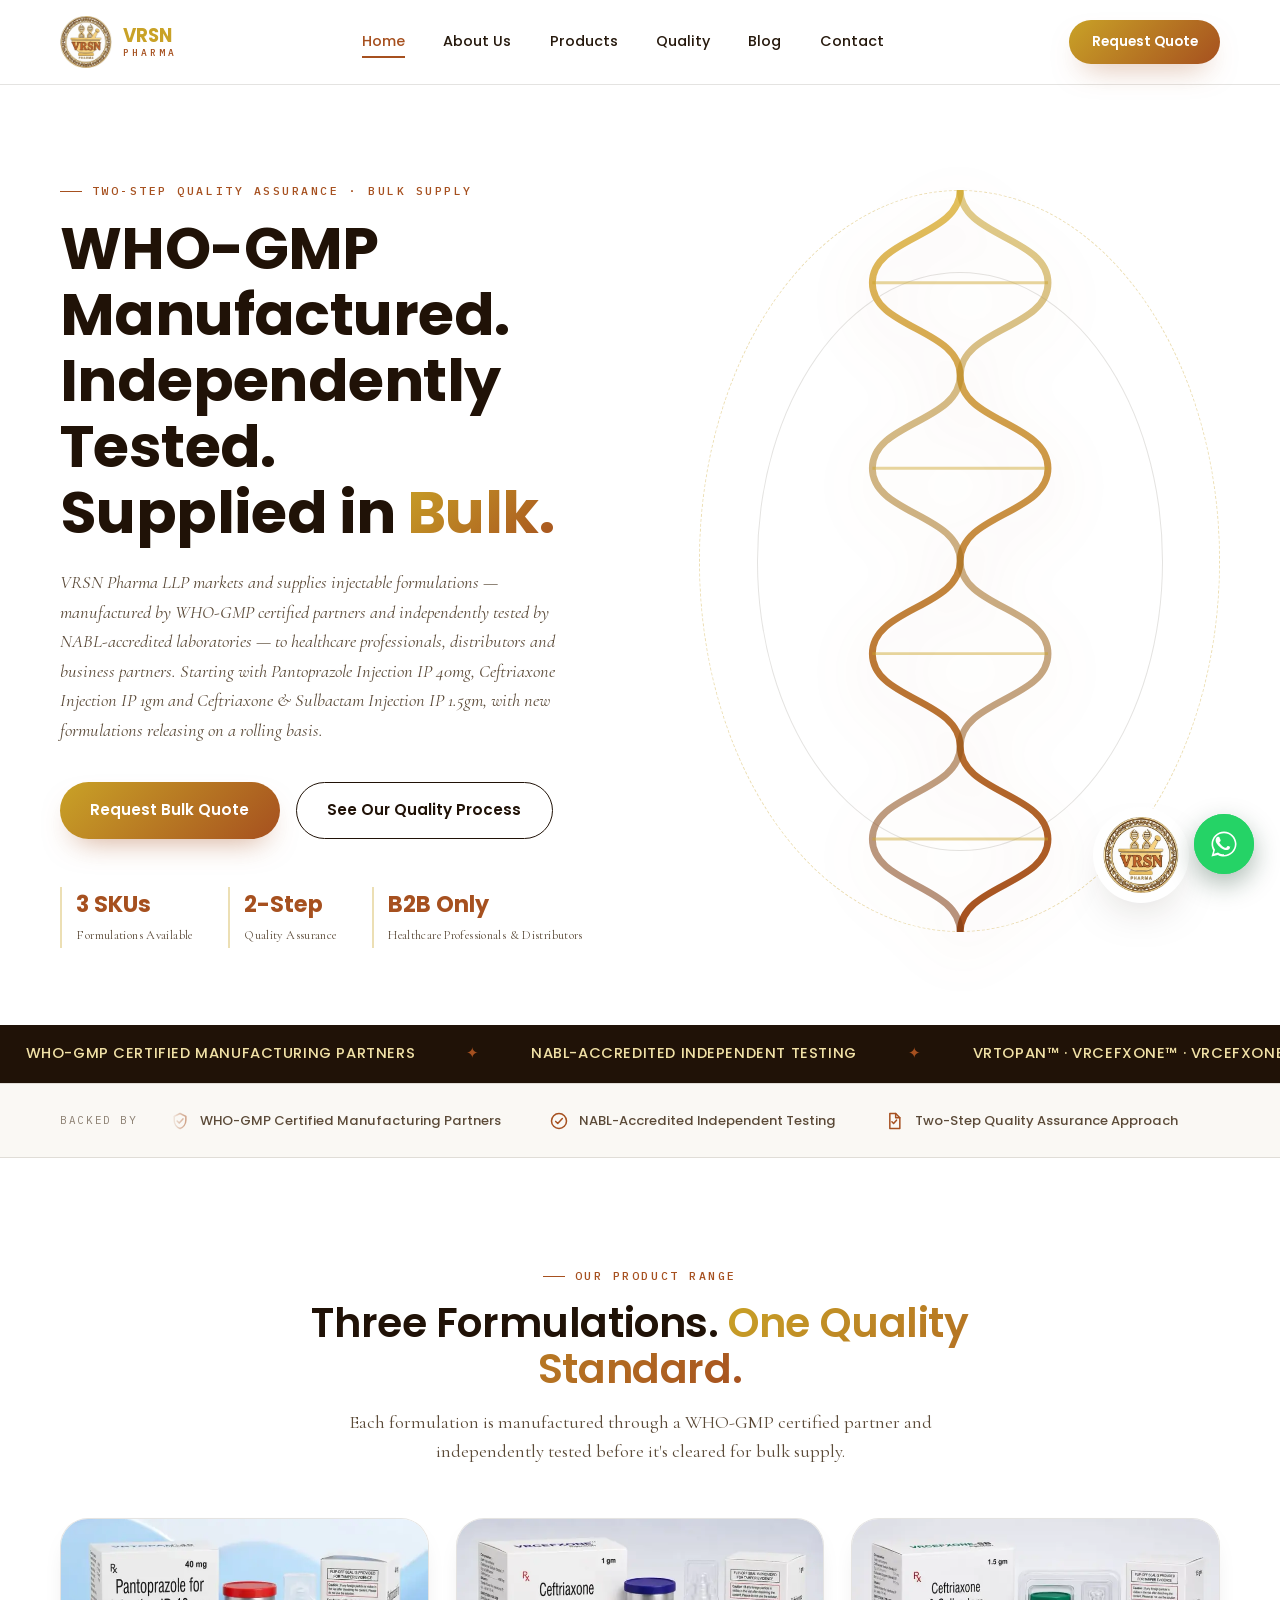
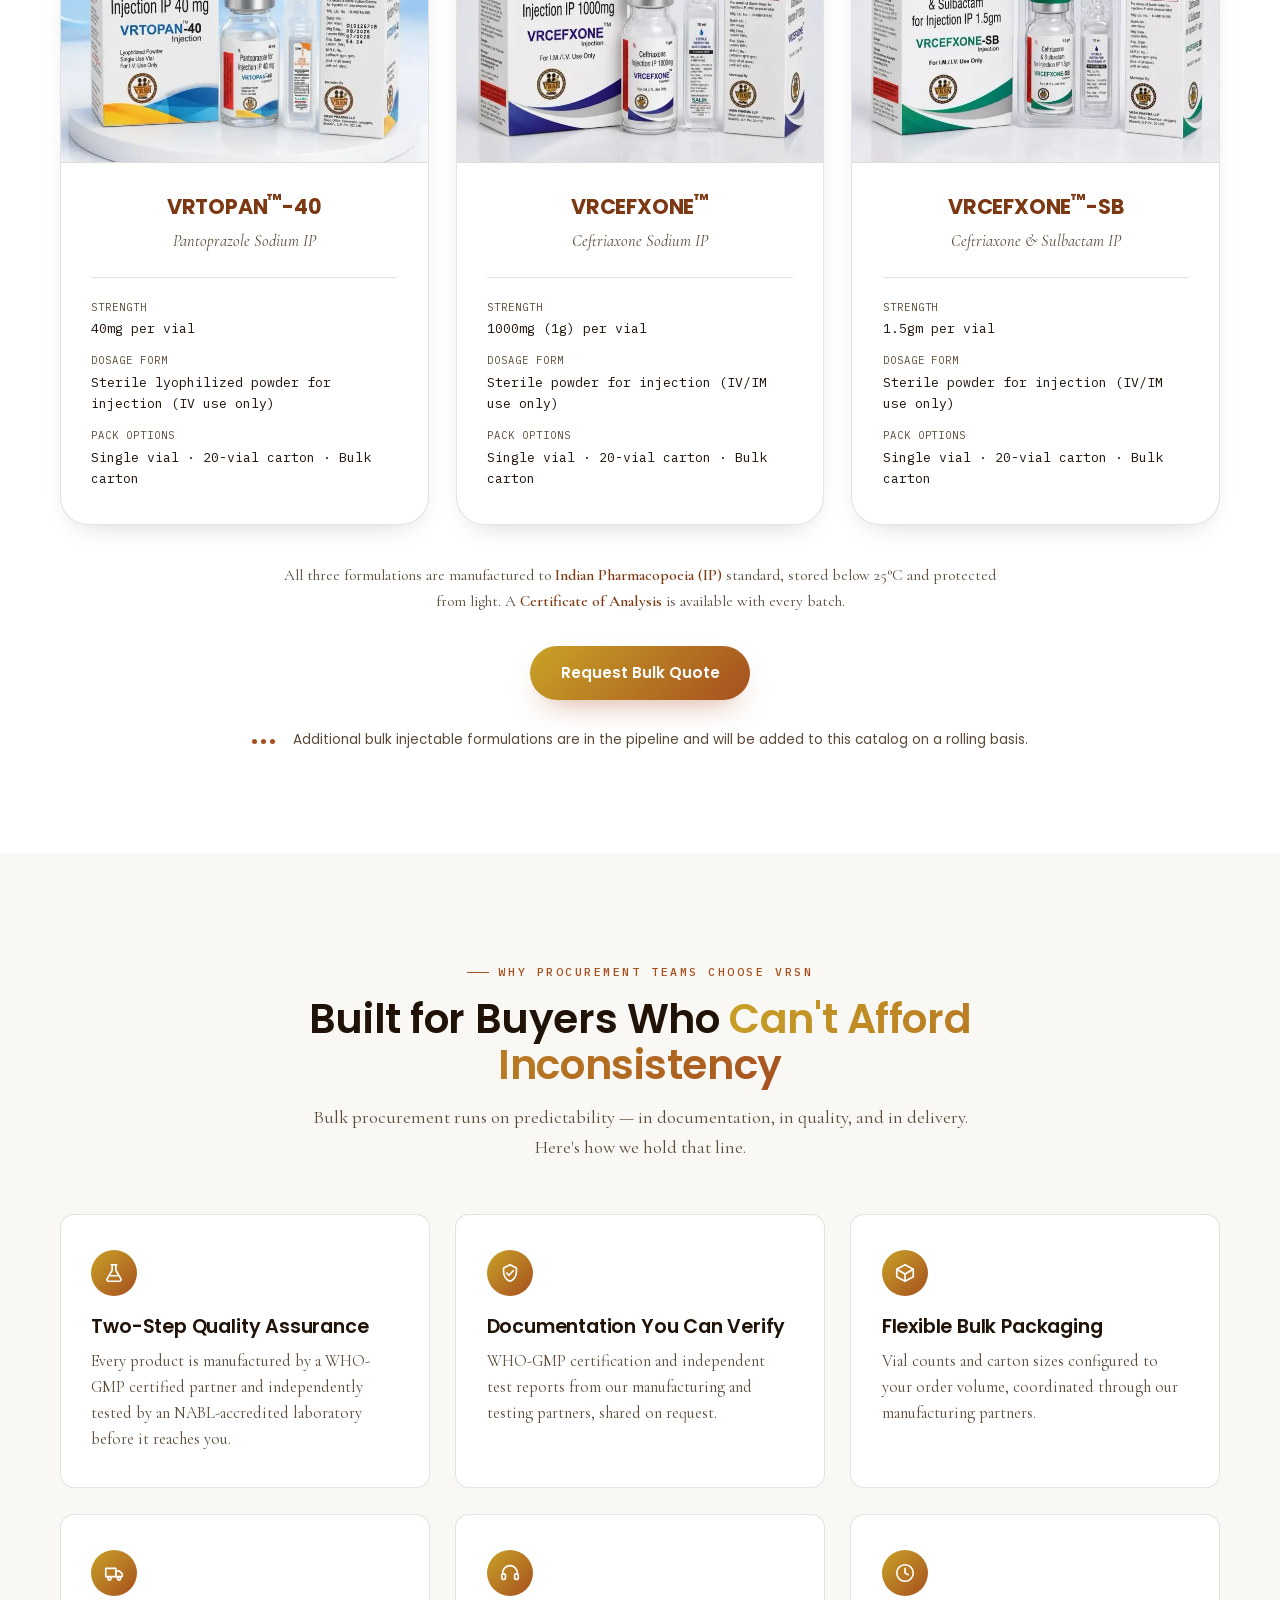
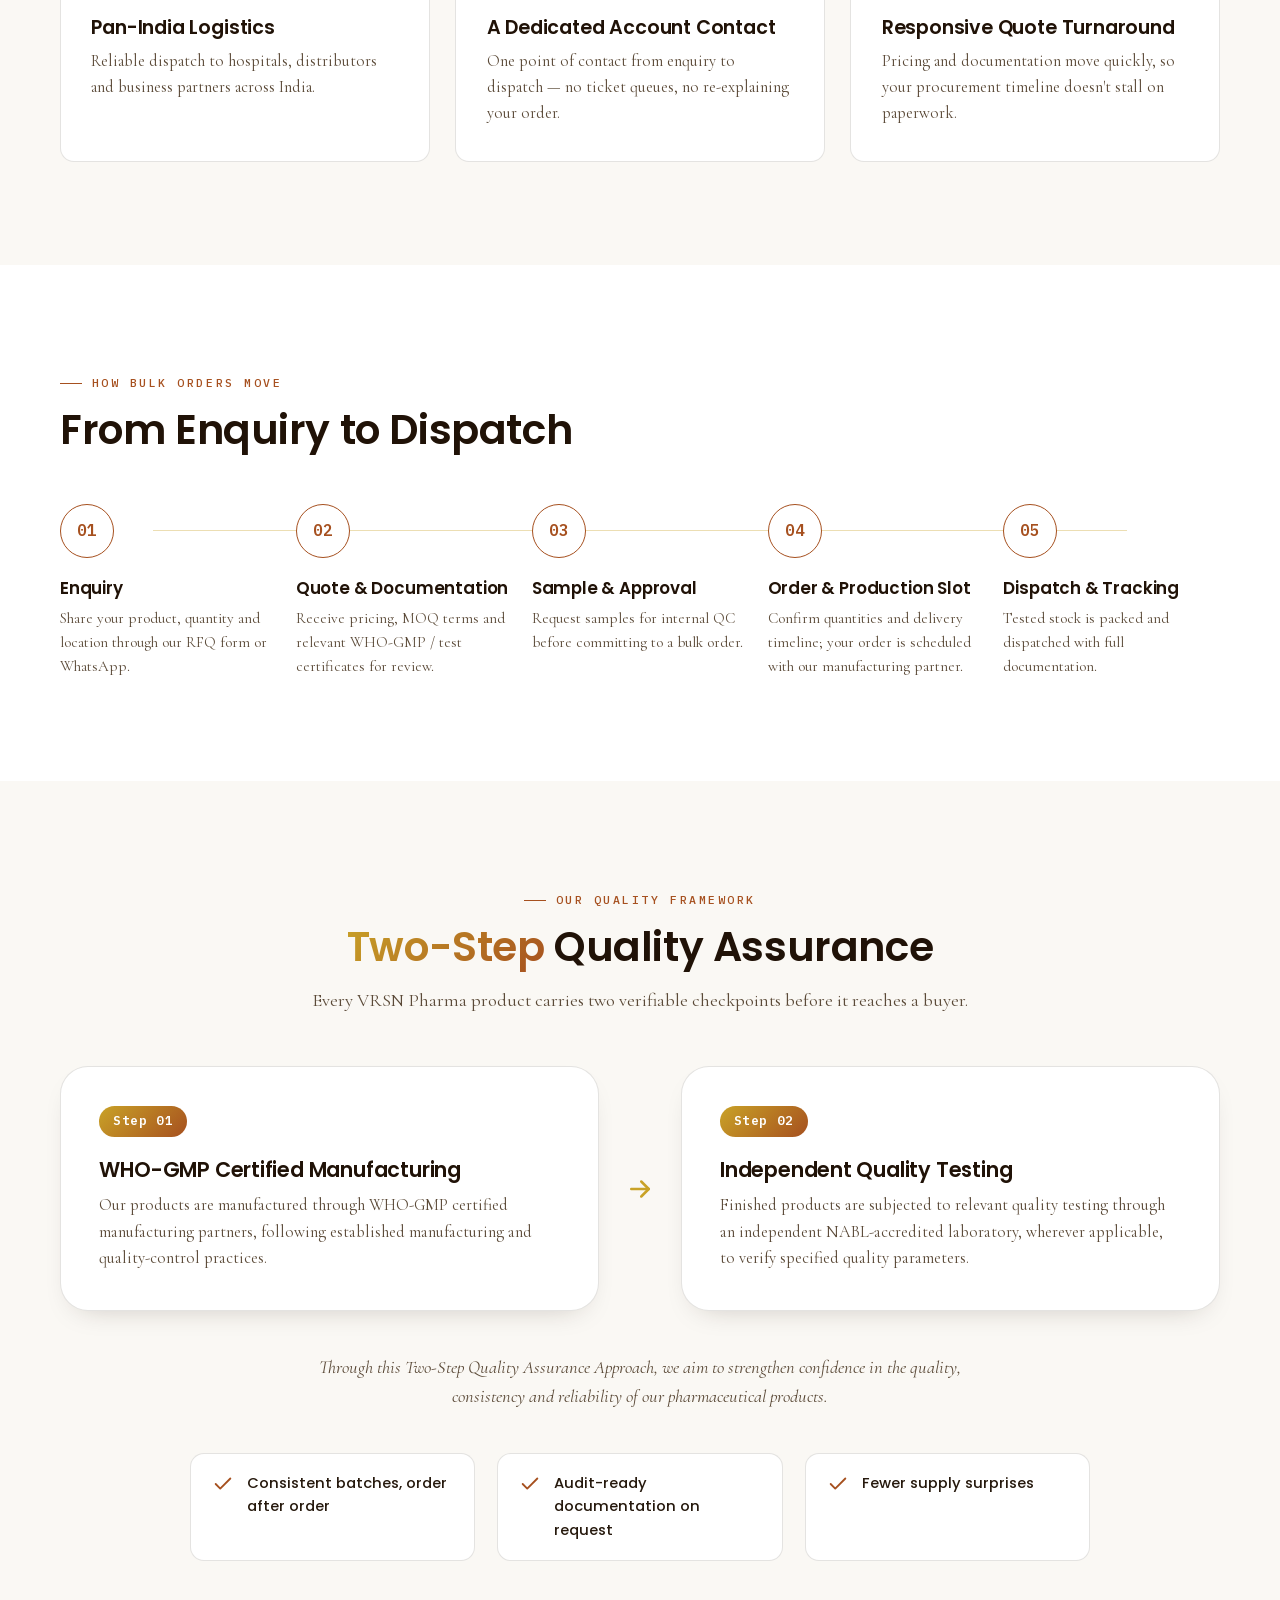
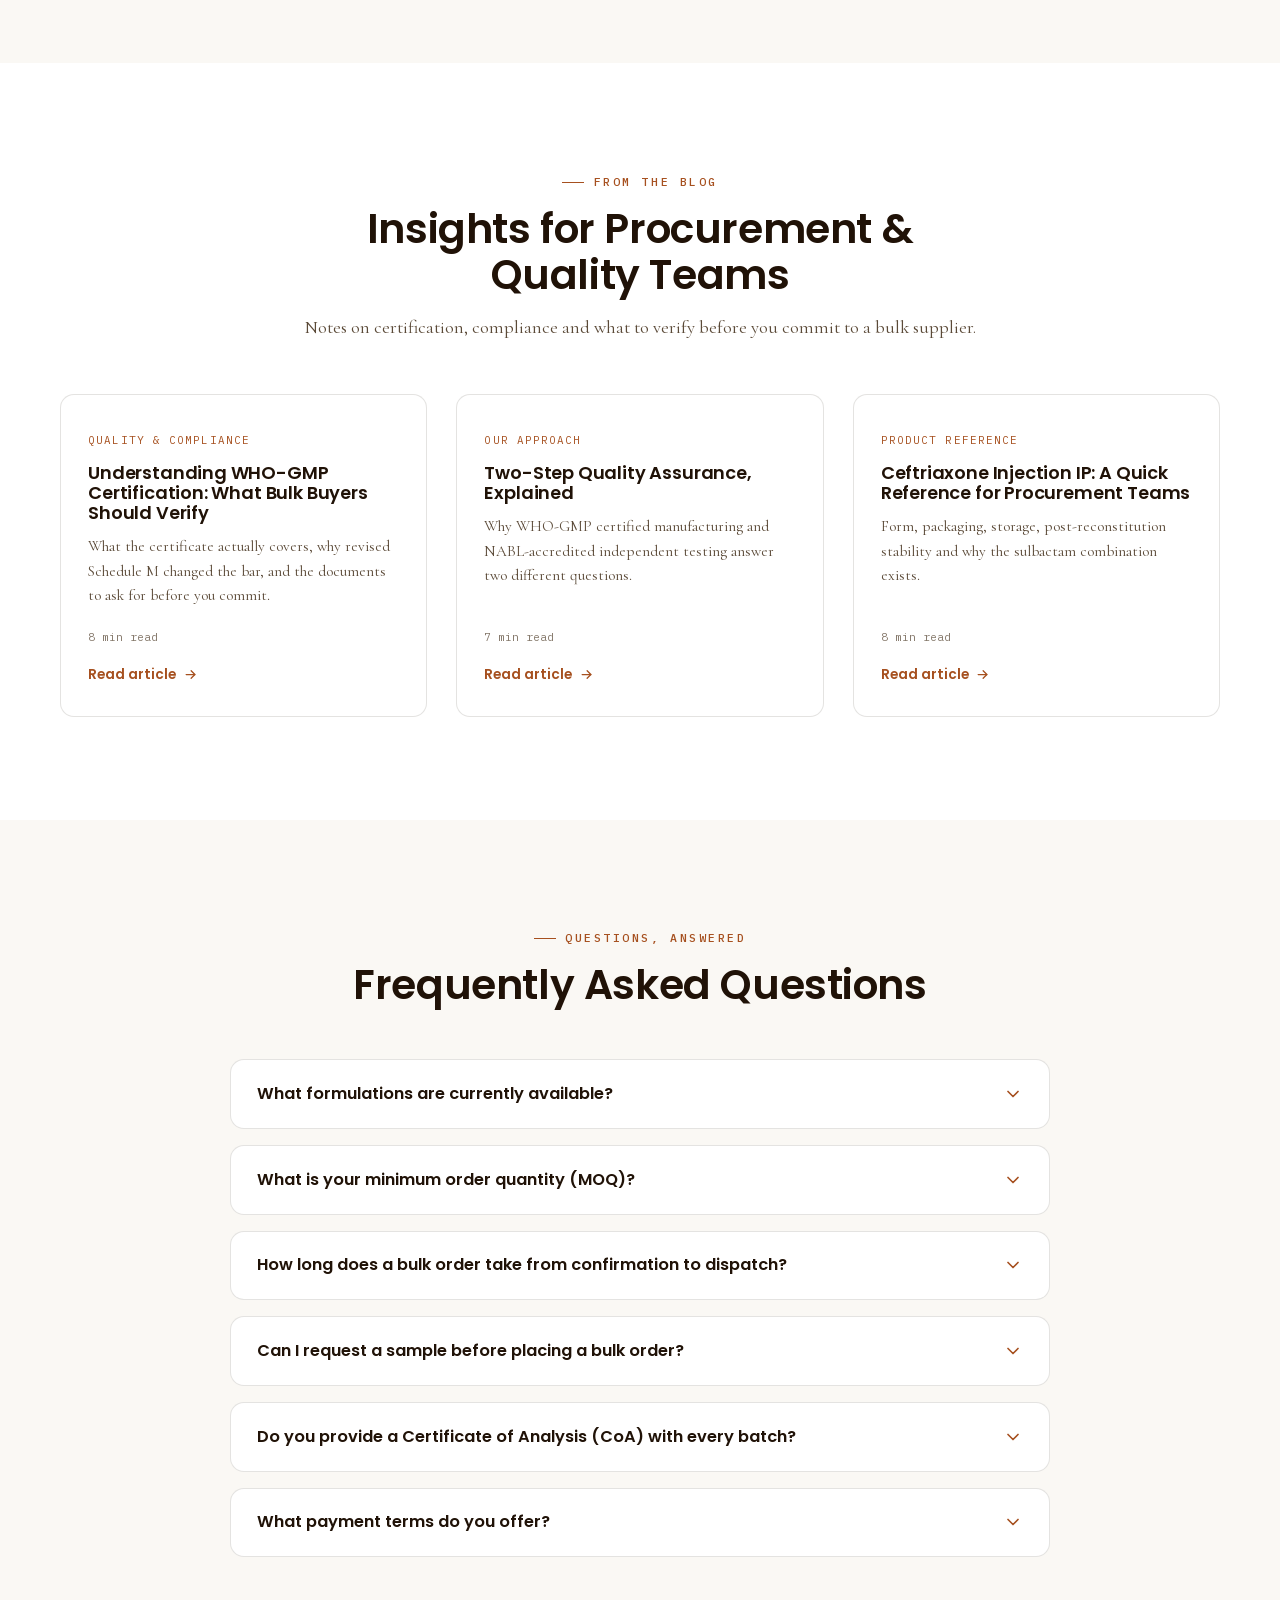
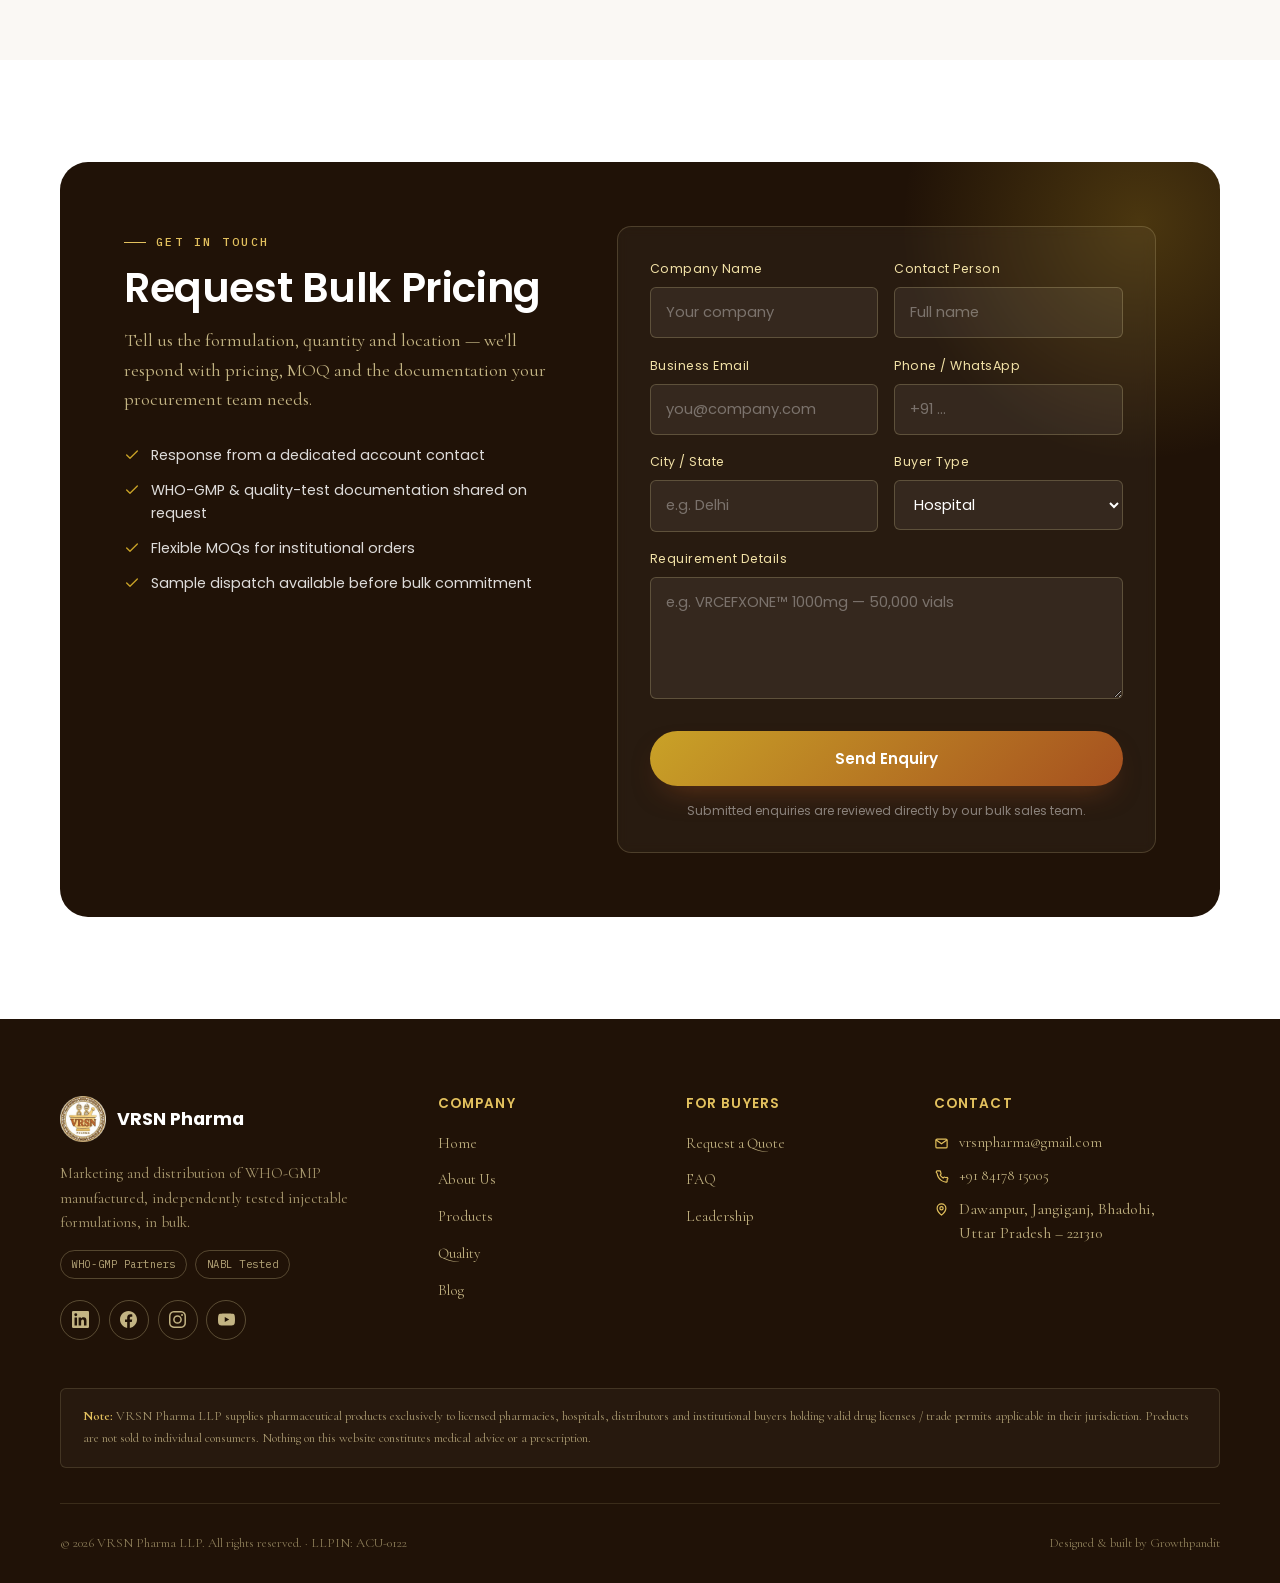
<file: index.html>
<!DOCTYPE html>
<html lang="en">
<head>
<meta charset="UTF-8">
<meta name="viewport" content="width=device-width, initial-scale=1.0, viewport-fit=cover">
<meta name="theme-color" content="#201207">
<title>VRSN Pharma — Two-Step Quality Assured Bulk Injectable Supply</title>
<meta name="description" content="VRSN Pharma LLP markets and supplies WHO-GMP manufactured, independently tested injectable formulations in bulk to healthcare professionals, distributors and business partners.">
<!-- Brand seal as the site icon. Graduated sizes: the full seal turns to
     mush below ~48px, so the small tab icons zoom into the mortar + VRSN. -->
<link rel="icon" href="images/favicon.ico" sizes="32x32 16x16">
<link rel="icon" type="image/png" sizes="16x16" href="images/favicon-16.png">
<link rel="icon" type="image/png" sizes="32x32" href="images/favicon-32.png">
<link rel="icon" type="image/png" sizes="192x192" href="images/icon-192.png">
<link rel="icon" type="image/png" sizes="512x512" href="images/icon-512.png">
<link rel="apple-touch-icon" sizes="180x180" href="images/apple-touch-icon.png">
<!-- Fonts are self-hosted and declared inline below. The Google Fonts
     stylesheet was render-blocking and cost two extra origin handshakes.
     Only the two faces used above the fold are preloaded; unicode-range
     keeps the latin-ext files from loading unless they are needed. -->
<link rel="preload" as="image" href="images/logo-256.webp" fetchpriority="high">

<script>
document.documentElement.className += " js";
if (location.protocol.indexOf('http') === 0) {
  ['fonts/poppins-700-latin.woff2', 'fonts/cormorant-garamond-400i-latin.woff2'].forEach(function (h) {
    var l = document.createElement('link');
    l.rel = 'preload'; l.as = 'font'; l.type = 'font/woff2'; l.crossOrigin = 'anonymous'; l.href = h;
    document.head.appendChild(l);
  });
}
</script>
<style>
@font-face {
  font-family: 'Cormorant Garamond';
  font-style: italic;
  font-weight: 400;
  font-display: swap;
  src: url('fonts/cormorant-garamond-400i-latin-ext.woff2') format('woff2');
  unicode-range: U+0100-02BA, U+02BD-02C5, U+02C7-02CC, U+02CE-02D7, U+02DD-02FF, U+0304, U+0308, U+0329, U+1D00-1DBF, U+1E00-1E9F, U+1EF2-1EFF, U+2020, U+20A0-20AB, U+20AD-20C0, U+2113, U+2C60-2C7F, U+A720-A7FF;
}
@font-face {
  font-family: 'Cormorant Garamond';
  font-style: italic;
  font-weight: 400;
  font-display: swap;
  src: url('fonts/cormorant-garamond-400i-latin.woff2') format('woff2');
  unicode-range: U+0000-00FF, U+0131, U+0152-0153, U+02BB-02BC, U+02C6, U+02DA, U+02DC, U+0304, U+0308, U+0329, U+2000-206F, U+20AC, U+2122, U+2191, U+2193, U+2212, U+2215, U+FEFF, U+FFFD;
}
@font-face {
  font-family: 'Cormorant Garamond';
  font-style: normal;
  font-weight: 400;
  font-display: swap;
  src: url('fonts/cormorant-garamond-400-latin-ext.woff2') format('woff2');
  unicode-range: U+0100-02BA, U+02BD-02C5, U+02C7-02CC, U+02CE-02D7, U+02DD-02FF, U+0304, U+0308, U+0329, U+1D00-1DBF, U+1E00-1E9F, U+1EF2-1EFF, U+2020, U+20A0-20AB, U+20AD-20C0, U+2113, U+2C60-2C7F, U+A720-A7FF;
}
@font-face {
  font-family: 'Cormorant Garamond';
  font-style: normal;
  font-weight: 400;
  font-display: swap;
  src: url('fonts/cormorant-garamond-400-latin.woff2') format('woff2');
  unicode-range: U+0000-00FF, U+0131, U+0152-0153, U+02BB-02BC, U+02C6, U+02DA, U+02DC, U+0304, U+0308, U+0329, U+2000-206F, U+20AC, U+2122, U+2191, U+2193, U+2212, U+2215, U+FEFF, U+FFFD;
}
@font-face {
  font-family: 'Cormorant Garamond';
  font-style: normal;
  font-weight: 600;
  font-display: swap;
  src: url('fonts/cormorant-garamond-600-latin-ext.woff2') format('woff2');
  unicode-range: U+0100-02BA, U+02BD-02C5, U+02C7-02CC, U+02CE-02D7, U+02DD-02FF, U+0304, U+0308, U+0329, U+1D00-1DBF, U+1E00-1E9F, U+1EF2-1EFF, U+2020, U+20A0-20AB, U+20AD-20C0, U+2113, U+2C60-2C7F, U+A720-A7FF;
}
@font-face {
  font-family: 'Cormorant Garamond';
  font-style: normal;
  font-weight: 600;
  font-display: swap;
  src: url('fonts/cormorant-garamond-600-latin.woff2') format('woff2');
  unicode-range: U+0000-00FF, U+0131, U+0152-0153, U+02BB-02BC, U+02C6, U+02DA, U+02DC, U+0304, U+0308, U+0329, U+2000-206F, U+20AC, U+2122, U+2191, U+2193, U+2212, U+2215, U+FEFF, U+FFFD;
}
@font-face {
  font-family: 'IBM Plex Mono';
  font-style: normal;
  font-weight: 400;
  font-display: swap;
  src: url('fonts/ibm-plex-mono-400-latin-ext.woff2') format('woff2');
  unicode-range: U+0100-02BA, U+02BD-02C5, U+02C7-02CC, U+02CE-02D7, U+02DD-02FF, U+0304, U+0308, U+0329, U+1D00-1DBF, U+1E00-1E9F, U+1EF2-1EFF, U+2020, U+20A0-20AB, U+20AD-20C0, U+2113, U+2C60-2C7F, U+A720-A7FF;
}
@font-face {
  font-family: 'IBM Plex Mono';
  font-style: normal;
  font-weight: 400;
  font-display: swap;
  src: url('fonts/ibm-plex-mono-400-latin.woff2') format('woff2');
  unicode-range: U+0000-00FF, U+0131, U+0152-0153, U+02BB-02BC, U+02C6, U+02DA, U+02DC, U+0304, U+0308, U+0329, U+2000-206F, U+20AC, U+2122, U+2191, U+2193, U+2212, U+2215, U+FEFF, U+FFFD;
}
@font-face {
  font-family: 'IBM Plex Mono';
  font-style: normal;
  font-weight: 500;
  font-display: swap;
  src: url('fonts/ibm-plex-mono-500-latin-ext.woff2') format('woff2');
  unicode-range: U+0100-02BA, U+02BD-02C5, U+02C7-02CC, U+02CE-02D7, U+02DD-02FF, U+0304, U+0308, U+0329, U+1D00-1DBF, U+1E00-1E9F, U+1EF2-1EFF, U+2020, U+20A0-20AB, U+20AD-20C0, U+2113, U+2C60-2C7F, U+A720-A7FF;
}
@font-face {
  font-family: 'IBM Plex Mono';
  font-style: normal;
  font-weight: 500;
  font-display: swap;
  src: url('fonts/ibm-plex-mono-500-latin.woff2') format('woff2');
  unicode-range: U+0000-00FF, U+0131, U+0152-0153, U+02BB-02BC, U+02C6, U+02DA, U+02DC, U+0304, U+0308, U+0329, U+2000-206F, U+20AC, U+2122, U+2191, U+2193, U+2212, U+2215, U+FEFF, U+FFFD;
}
@font-face {
  font-family: 'IBM Plex Mono';
  font-style: normal;
  font-weight: 600;
  font-display: swap;
  src: url('fonts/ibm-plex-mono-600-latin-ext.woff2') format('woff2');
  unicode-range: U+0100-02BA, U+02BD-02C5, U+02C7-02CC, U+02CE-02D7, U+02DD-02FF, U+0304, U+0308, U+0329, U+1D00-1DBF, U+1E00-1E9F, U+1EF2-1EFF, U+2020, U+20A0-20AB, U+20AD-20C0, U+2113, U+2C60-2C7F, U+A720-A7FF;
}
@font-face {
  font-family: 'IBM Plex Mono';
  font-style: normal;
  font-weight: 600;
  font-display: swap;
  src: url('fonts/ibm-plex-mono-600-latin.woff2') format('woff2');
  unicode-range: U+0000-00FF, U+0131, U+0152-0153, U+02BB-02BC, U+02C6, U+02DA, U+02DC, U+0304, U+0308, U+0329, U+2000-206F, U+20AC, U+2122, U+2191, U+2193, U+2212, U+2215, U+FEFF, U+FFFD;
}
@font-face {
  font-family: 'Poppins';
  font-style: normal;
  font-weight: 400;
  font-display: swap;
  src: url('fonts/poppins-400-latin-ext.woff2') format('woff2');
  unicode-range: U+0100-02BA, U+02BD-02C5, U+02C7-02CC, U+02CE-02D7, U+02DD-02FF, U+0304, U+0308, U+0329, U+1D00-1DBF, U+1E00-1E9F, U+1EF2-1EFF, U+2020, U+20A0-20AB, U+20AD-20C0, U+2113, U+2C60-2C7F, U+A720-A7FF;
}
@font-face {
  font-family: 'Poppins';
  font-style: normal;
  font-weight: 400;
  font-display: swap;
  src: url('fonts/poppins-400-latin.woff2') format('woff2');
  unicode-range: U+0000-00FF, U+0131, U+0152-0153, U+02BB-02BC, U+02C6, U+02DA, U+02DC, U+0304, U+0308, U+0329, U+2000-206F, U+20AC, U+2122, U+2191, U+2193, U+2212, U+2215, U+FEFF, U+FFFD;
}
@font-face {
  font-family: 'Poppins';
  font-style: normal;
  font-weight: 500;
  font-display: swap;
  src: url('fonts/poppins-500-latin-ext.woff2') format('woff2');
  unicode-range: U+0100-02BA, U+02BD-02C5, U+02C7-02CC, U+02CE-02D7, U+02DD-02FF, U+0304, U+0308, U+0329, U+1D00-1DBF, U+1E00-1E9F, U+1EF2-1EFF, U+2020, U+20A0-20AB, U+20AD-20C0, U+2113, U+2C60-2C7F, U+A720-A7FF;
}
@font-face {
  font-family: 'Poppins';
  font-style: normal;
  font-weight: 500;
  font-display: swap;
  src: url('fonts/poppins-500-latin.woff2') format('woff2');
  unicode-range: U+0000-00FF, U+0131, U+0152-0153, U+02BB-02BC, U+02C6, U+02DA, U+02DC, U+0304, U+0308, U+0329, U+2000-206F, U+20AC, U+2122, U+2191, U+2193, U+2212, U+2215, U+FEFF, U+FFFD;
}
@font-face {
  font-family: 'Poppins';
  font-style: normal;
  font-weight: 600;
  font-display: swap;
  src: url('fonts/poppins-600-latin-ext.woff2') format('woff2');
  unicode-range: U+0100-02BA, U+02BD-02C5, U+02C7-02CC, U+02CE-02D7, U+02DD-02FF, U+0304, U+0308, U+0329, U+1D00-1DBF, U+1E00-1E9F, U+1EF2-1EFF, U+2020, U+20A0-20AB, U+20AD-20C0, U+2113, U+2C60-2C7F, U+A720-A7FF;
}
@font-face {
  font-family: 'Poppins';
  font-style: normal;
  font-weight: 600;
  font-display: swap;
  src: url('fonts/poppins-600-latin.woff2') format('woff2');
  unicode-range: U+0000-00FF, U+0131, U+0152-0153, U+02BB-02BC, U+02C6, U+02DA, U+02DC, U+0304, U+0308, U+0329, U+2000-206F, U+20AC, U+2122, U+2191, U+2193, U+2212, U+2215, U+FEFF, U+FFFD;
}
@font-face {
  font-family: 'Poppins';
  font-style: normal;
  font-weight: 700;
  font-display: swap;
  src: url('fonts/poppins-700-latin-ext.woff2') format('woff2');
  unicode-range: U+0100-02BA, U+02BD-02C5, U+02C7-02CC, U+02CE-02D7, U+02DD-02FF, U+0304, U+0308, U+0329, U+1D00-1DBF, U+1E00-1E9F, U+1EF2-1EFF, U+2020, U+20A0-20AB, U+20AD-20C0, U+2113, U+2C60-2C7F, U+A720-A7FF;
}
@font-face {
  font-family: 'Poppins';
  font-style: normal;
  font-weight: 700;
  font-display: swap;
  src: url('fonts/poppins-700-latin.woff2') format('woff2');
  unicode-range: U+0000-00FF, U+0131, U+0152-0153, U+02BB-02BC, U+02C6, U+02DA, U+02DC, U+0304, U+0308, U+0329, U+2000-206F, U+20AC, U+2122, U+2191, U+2193, U+2212, U+2215, U+FEFF, U+FFFD;
}

/* ==========================================================================
   VRSN PHARMA — Design System
   Palette derived from brand seal: antique gold, burnt copper, deep bronze-brown
   Display: Poppins (SemiBold/Bold) · Body: Cormorant Garamond · Data: IBM Plex Mono
   ========================================================================== */

:root {
  --gold: #C9A227;
  --gold-light: #E3C15E;
  --gold-pale: #F1E1A6;
  --copper: #A6501F;
  --copper-deep: #7C3812;
  --brown-deep: #33200F;
  --brown-black: #201207;
  --ink: #26190D;
  --ink-soft: #5B4A38;
  --white: #FFFFFF;
  --mist: #FAF8F4;
  --line: rgba(38, 25, 13, 0.12);
  --line-gold: rgba(201, 162, 39, 0.35);

  --grad-copper: linear-gradient(135deg, var(--gold) 0%, var(--copper) 100%);
  --grad-seal: linear-gradient(160deg, var(--gold-light) 0%, var(--gold) 45%, var(--copper) 100%);

  --font-display: 'Poppins', 'Montserrat', sans-serif;
  --font-body: 'Cormorant Garamond', 'Playfair Display', serif;
  --font-mono: 'IBM Plex Mono', 'Courier New', monospace;

  --h1: clamp(2.4rem, 4.6vw, 4rem);
  --h2: clamp(1.9rem, 3.2vw, 2.6rem);
  --h3: clamp(1.3rem, 2vw, 1.6rem);
  --body-lg: clamp(1.15rem, 1.4vw, 1.35rem);

  --container: 1240px;
  --nav-h: 84px;
  --section-pad: clamp(4.5rem, 8vw, 7.5rem);
  --radius-sm: 6px;
  --radius-md: 14px;
  --radius-lg: 28px;
  --shadow-soft: 0 20px 50px -25px rgba(38, 25, 13, 0.35);
  --shadow-card: 0 12px 30px -18px rgba(38, 25, 13, 0.28);
}

*, *::before, *::after { box-sizing: border-box; margin: 0; padding: 0; }
html { scroll-behavior: smooth; }
/* Hash targets land below the sticky navbar, not behind it. */
[id] { scroll-margin-top: calc(var(--nav-h) + 12px); }
@media (prefers-reduced-motion: reduce) {
  html { scroll-behavior: auto; }
  *, *::before, *::after { animation-duration: 0.001ms !important; animation-iteration-count: 1 !important; transition-duration: 0.001ms !important; scroll-behavior: auto !important; }
}
body {
  font-family: var(--font-body);
  background: var(--white);
  color: var(--ink);
  line-height: 1.6;
  -webkit-font-smoothing: antialiased;
  -webkit-text-size-adjust: 100%;
  -webkit-tap-highlight-color: transparent;
  overflow-x: hidden;
}
img { max-width: 100%; display: block; }
a { color: inherit; text-decoration: none; }
ul { list-style: none; }
button { font: inherit; cursor: pointer; border: none; background: none; }
input, textarea, select { font: inherit; }
:focus-visible { outline: 2px solid var(--copper); outline-offset: 3px; }

h1, h2, h3, h4 {
  font-family: var(--font-display);
  font-weight: 600;
  color: var(--brown-black);
  line-height: 1.12;
  letter-spacing: -0.01em;
  overflow-wrap: break-word;
}
h1 { font-size: var(--h1); font-weight: 700; }
h2 { font-size: var(--h2); }
h3 { font-size: var(--h3); font-weight: 600; }
p { font-size: var(--body-lg); color: var(--ink-soft); }
.lede {
  font-family: var(--font-body);
  font-style: italic;
  font-size: var(--body-lg);
  color: var(--ink-soft);
}
.eyebrow {
  font-family: var(--font-mono);
  font-size: 0.72rem;
  font-weight: 500;
  letter-spacing: 0.22em;
  text-transform: uppercase;
  color: var(--copper);
  display: inline-flex;
  align-items: center;
  gap: 0.6rem;
}
.eyebrow::before { content: ''; width: 22px; height: 1px; background: var(--copper); }
.section-head { max-width: 680px; margin-bottom: 3.2rem; }
.section-head.center { margin-left: auto; margin-right: auto; text-align: center; }
.section-head h2 { margin-top: 0.9rem; }
.section-head p { margin-top: 1rem; }

.container { max-width: var(--container); margin: 0 auto; padding: 0 clamp(1.25rem, 4vw, 2.5rem); }
.section { padding: var(--section-pad) 0; position: relative; }
.section--tight { padding: clamp(3rem, 5vw, 4.5rem) 0; }
.section--mist { background: var(--mist); }
.section--dark { background: var(--brown-black); color: var(--gold-pale); }
.section--dark p { color: rgba(241, 225, 166, 0.75); }
.section--dark h2, .section--dark h3 { color: var(--white); }
.divider { height: 1px; background: var(--line); border: none; }

.js .reveal { opacity: 0; transform: translateY(24px); transition: opacity 0.7s ease, transform 0.7s ease; }
.js .reveal.is-visible { opacity: 1; transform: translateY(0); }

.btn {
  display: inline-flex; align-items: center; gap: 0.55rem;
  font-family: var(--font-display); font-weight: 600; font-size: 0.95rem;
  padding: 0.95rem 1.9rem; border-radius: 999px;
  transition: transform 0.25s ease, box-shadow 0.25s ease, background 0.25s ease, color 0.25s ease;
  white-space: nowrap;
}
.btn-primary { background: var(--grad-copper); color: var(--white); box-shadow: 0 14px 30px -14px rgba(166, 80, 31, 0.55); }
.btn-primary:hover { transform: translateY(-2px); box-shadow: 0 18px 36px -14px rgba(166, 80, 31, 0.65); }
.btn-outline { background: transparent; color: var(--brown-black); border: 1.5px solid var(--brown-black); }
.btn-outline:hover { background: var(--brown-black); color: var(--white); }
.btn-outline.on-dark { color: var(--gold-pale); border-color: rgba(241, 225, 166, 0.4); }
.btn-outline.on-dark:hover { background: var(--gold-pale); color: var(--brown-black); }
.btn-sm { padding: 0.7rem 1.4rem; font-size: 0.85rem; }
.btn svg { width: 16px; height: 16px; }

.navbar { position: sticky; top: 0; z-index: 100; background: rgba(255, 255, 255, 0.98); border-bottom: 1px solid var(--line); }
.navbar .container { display: flex; align-items: center; justify-content: space-between; height: var(--nav-h); }
.brand { display: flex; align-items: center; gap: 0.7rem; }
.brand img { height: 52px; width: 52px; }
.brand-word { font-family: var(--font-display); font-weight: 700; font-size: 1.15rem; color: var(--brown-black); line-height: 1.1; }
.brand-word span { display: block; font-family: var(--font-mono); font-weight: 500; font-size: 0.6rem; letter-spacing: 0.3em; color: var(--copper); margin-top: 2px; }
.nav-links { display: flex; align-items: center; gap: 2.4rem; }
.nav-links a { font-family: var(--font-display); font-size: 0.9rem; font-weight: 500; color: var(--ink); position: relative; padding: 0.3rem 0; }
.nav-links a::after { content: ''; position: absolute; left: 0; bottom: 0; width: 0; height: 2px; background: var(--copper); transition: width 0.25s ease; }
.nav-links a:hover::after, .nav-links a.active::after { width: 100%; }
.nav-links a.active { color: var(--copper); }
.nav-right { display: flex; align-items: center; gap: 1.6rem; }
.nav-toggle { display: none; flex-direction: column; gap: 5px; width: 26px; }
.nav-toggle span { height: 2px; background: var(--brown-black); border-radius: 2px; }

.hero { padding: clamp(3.5rem, 7vw, 6rem) 0 clamp(3rem, 6vw, 5rem); position: relative; }
.hero .container { display: grid; grid-template-columns: 1.05fr 0.95fr; gap: clamp(2rem, 5vw, 4rem); align-items: center; }
.hero-copy h1 { margin-top: 1rem; }
.hero-copy .lede { display: block; margin-top: 1.4rem; max-width: 520px; }
.hero-actions { display: flex; flex-wrap: wrap; gap: 1rem; margin-top: 2.3rem; }
.hero-meta { display: flex; gap: 2.2rem; margin-top: 3rem; flex-wrap: wrap; }
.hero-meta div { border-left: 2px solid var(--line-gold); padding-left: 0.9rem; }
.hero-meta strong { display: block; font-family: var(--font-display); font-size: 1.4rem; color: var(--copper); }
.hero-meta span { font-size: 0.78rem; color: var(--ink-soft); letter-spacing: 0.03em; }

.hero-visual { position: relative; display: flex; align-items: center; justify-content: center; aspect-ratio: 1/1; }
.seal-ring { position: absolute; inset: 0; border-radius: 50%; border: 1.5px dashed var(--line-gold); animation: spin-slow 90s linear infinite; }
.seal-ring--inner { inset: 11%; border-style: solid; border-color: var(--line); animation: spin-slow-rev 70s linear infinite; }
@keyframes spin-slow { to { transform: rotate(360deg); } }
@keyframes spin-slow-rev { to { transform: rotate(-360deg); } }
.helix-wrap { position: relative; width: 60%; z-index: 2; filter: drop-shadow(0 18px 30px rgba(166, 80, 31, 0.18)); }
.hero-logo-badge { position: absolute; bottom: 4%; right: 6%; width: 96px; height: 96px; border-radius: 50%; background: var(--white); box-shadow: var(--shadow-soft); display: flex; align-items: center; justify-content: center; padding: 10px; z-index: 3; }
.hero-logo-badge img { width: 100%; height: 100%; object-fit: contain; }

.trust-strip { border-top: 1px solid var(--line); border-bottom: 1px solid var(--line); background: var(--mist); overflow: hidden; padding-top: 1.6rem; padding-bottom: 1.6rem; }
.trust-strip-inner { display: flex; align-items: center; gap: 2rem; }
.trust-scroll-wrap {
  overflow: hidden; flex: 1; min-width: 0;
  -webkit-mask-image: linear-gradient(to right, transparent 0, black 32px, black calc(100% - 32px), transparent 100%);
  mask-image: linear-gradient(to right, transparent 0, black 32px, black calc(100% - 32px), transparent 100%);
}
.trust-track { display: flex; align-items: center; gap: 3rem; width: max-content; animation: trust-scroll 24s linear infinite; }
@keyframes trust-scroll { from { transform: translateX(-50%); } to { transform: translateX(0); } }
.trust-item { display: flex; align-items: center; gap: 0.65rem; font-family: var(--font-display); font-size: 0.82rem; font-weight: 500; color: var(--ink-soft); white-space: nowrap; }
.trust-item svg { width: 20px; height: 20px; color: var(--copper); flex-shrink: 0; }
.trust-label { font-family: var(--font-mono); font-size: 0.68rem; letter-spacing: 0.15em; text-transform: uppercase; color: var(--ink-soft); opacity: 0.7; flex-shrink: 0; }

.product-layout { display: grid; grid-template-columns: 0.85fr 1.15fr; gap: clamp(2rem, 5vw, 4rem); align-items: center; }
.vial-frame { background: var(--mist); border: 1px solid var(--line); border-radius: var(--radius-lg); display: flex; align-items: center; justify-content: center; padding: 3rem 2rem; position: relative; overflow: hidden; }
.vial-frame::before { content: ''; position: absolute; width: 340px; height: 340px; border-radius: 50%; background: radial-gradient(circle, var(--gold-pale) 0%, transparent 70%); opacity: 0.6; }
.vial-frame svg { position: relative; z-index: 1; width: 62%; }
.spec-card { background: var(--white); border: 1px solid var(--line); border-radius: var(--radius-lg); box-shadow: var(--shadow-card); overflow: hidden; }
.spec-table { width: 100%; border-collapse: collapse; }
.spec-table tr { border-bottom: 1px solid var(--line); }
.spec-table tr:last-child { border-bottom: none; }
.spec-table td { padding: 0.95rem 2.2rem; font-family: var(--font-mono); font-size: 0.85rem; }
.spec-table td:first-child { color: var(--ink-soft); width: 40%; letter-spacing: 0.02em; }
.spec-table td:last-child { color: var(--brown-black); font-weight: 500; }
.more-soon { margin-top: 1.8rem; display: flex; align-items: center; gap: 0.9rem; font-family: var(--font-display); font-size: 0.85rem; color: var(--ink-soft); }
.more-soon .dots { flex-shrink: 0; white-space: nowrap; }
.more-soon .dots span { display: inline-block; width: 5px; height: 5px; border-radius: 50%; background: var(--copper); margin-right: 4px; animation: pulse-dot 1.4s ease-in-out infinite; }
.more-soon .dots span:nth-child(2) { animation-delay: 0.2s; }
.more-soon .dots span:nth-child(3) { animation-delay: 0.4s; }
@keyframes pulse-dot { 0%, 80%, 100% { opacity: 0.25; } 40% { opacity: 1; } }

.usp-grid { display: grid; grid-template-columns: repeat(3, 1fr); gap: 1.6rem; }
.usp-card { padding: 2.2rem 1.9rem; border: 1px solid var(--line); border-radius: var(--radius-md); transition: border-color 0.3s ease, transform 0.3s ease, box-shadow 0.3s ease; background: var(--white); }
.usp-card:hover { transform: translateY(-5px); border-color: var(--line-gold); box-shadow: var(--shadow-card); }
.usp-icon { width: 46px; height: 46px; border-radius: 50%; background: var(--grad-copper); display: flex; align-items: center; justify-content: center; margin-bottom: 1.3rem; }
.usp-icon svg { width: 22px; height: 22px; color: var(--white); }
.usp-card h3 { font-size: 1.2rem; margin-bottom: 0.6rem; }
.usp-card p { font-size: 1.02rem; }

.process-rail { display: grid; grid-template-columns: repeat(5, 1fr); gap: 1.2rem; position: relative; }
.process-rail::before { content: ''; position: absolute; top: 26px; left: 8%; right: 8%; height: 1px; background: var(--line-gold); z-index: 0; }
.step { position: relative; z-index: 1; }
.step-num { width: 54px; height: 54px; border-radius: 50%; background: var(--white); border: 1.5px solid var(--copper); color: var(--copper); font-family: var(--font-mono); font-weight: 600; font-size: 1rem; display: flex; align-items: center; justify-content: center; margin-bottom: 1.3rem; }
.step h3 { font-size: 1.05rem; margin-bottom: 0.5rem; }
.step p { font-size: 0.95rem; }

/* ---------- Two-Step Quality Assurance ---------- */
.qa-steps { display: grid; grid-template-columns: 1fr auto 1fr; gap: 1.6rem; align-items: stretch; }
.qa-step { background: var(--white); border: 1px solid var(--line); border-radius: var(--radius-lg); padding: clamp(2rem, 3vw, 2.6rem); box-shadow: var(--shadow-card); }
.qa-num { display: inline-block; font-family: var(--font-mono); font-size: 0.8rem; font-weight: 600; letter-spacing: 0.05em; color: var(--white); background: var(--grad-copper); padding: 0.35rem 0.85rem; border-radius: 999px; margin-bottom: 1.3rem; }
.qa-step h3 { font-size: 1.3rem; margin-bottom: 0.7rem; }
.qa-step p { font-size: 1.03rem; }
.qa-connector { display: flex; align-items: center; justify-content: center; color: var(--gold); }
.qa-connector svg { width: 30px; height: 30px; }
.qa-closing { text-align: center; max-width: 660px; margin: 2.6rem auto 0; font-size: 1.15rem; }

/* ---------- Vision & Mission ---------- */
.vision-mission-layout { display: grid; grid-template-columns: 0.85fr 1.15fr; gap: clamp(2.5rem, 5vw, 4rem); align-items: start; }
.vision-block { position: sticky; top: 110px; }
.vision-statement { font-family: var(--font-body); font-style: italic; font-size: clamp(1.5rem, 2.4vw, 1.9rem); color: var(--brown-black); line-height: 1.4; margin-top: 1.2rem; }
.vision-statement::before { content: '\201C'; color: var(--gold); font-size: 1.4em; line-height: 0; vertical-align: -0.32em; margin-right: 0.05em; }
.mission-list { display: flex; flex-direction: column; gap: 1.3rem; }
.mission-list li { display: flex; align-items: flex-start; gap: 1rem; font-family: var(--font-display); font-size: 1.02rem; color: var(--ink); background: var(--white); border: 1px solid var(--line); border-radius: var(--radius-md); padding: 1.1rem 1.4rem; }
.mission-list svg { width: 20px; height: 20px; color: var(--copper); flex-shrink: 0; margin-top: 3px; }

/* ---------- Leadership Team ---------- */
.team-grid { display: grid; grid-template-columns: repeat(4, 1fr); gap: 2rem; }
.team-card { text-align: center; }
.team-photo { width: 76%; aspect-ratio: 1/1; border-radius: 50%; overflow: hidden; margin: 0 auto 1.3rem; border: 3px solid var(--gold-pale); box-shadow: var(--shadow-card); }
.team-photo img { width: 100%; height: 100%; object-fit: cover; }
.team-card h3 { font-size: 1.08rem; margin-bottom: 0.35rem; }
.team-title { font-family: var(--font-mono); font-size: 0.7rem; font-weight: 500; letter-spacing: 0.12em; text-transform: uppercase; color: var(--copper); }

.cta-band { background: var(--brown-black); color: var(--white); border-radius: var(--radius-lg); position: relative; overflow: hidden; }
.cta-band::before { content: ''; position: absolute; width: 480px; height: 480px; border-radius: 50%; right: -160px; top: -180px; background: radial-gradient(circle, rgba(201, 162, 39, 0.25) 0%, transparent 70%); }
.cta-inner { padding: clamp(2.5rem, 5vw, 4.5rem); display: grid; grid-template-columns: 0.9fr 1.1fr; gap: clamp(2rem, 4vw, 3.5rem); position: relative; z-index: 1; }
.cta-copy .eyebrow { color: var(--gold-light); }
.cta-copy .eyebrow::before { background: var(--gold-light); }
.cta-copy h2 { color: var(--white); margin-top: 0.8rem; }
.cta-copy p { color: rgba(241, 225, 166, 0.78); margin-top: 1rem; }
.cta-copy ul { margin-top: 1.8rem; display: flex; flex-direction: column; gap: 0.75rem; }
.cta-copy li { display: flex; align-items: flex-start; gap: 0.7rem; font-family: var(--font-display); font-size: 0.9rem; color: rgba(255,255,255,0.85); }
.cta-copy li svg { width: 16px; height: 16px; color: var(--gold); flex-shrink: 0; margin-top: 3px; }

.rfq-form { background: rgba(255,255,255,0.04); border: 1px solid rgba(241, 225, 166, 0.18); border-radius: var(--radius-md); padding: 2rem; backdrop-filter: blur(6px); }
.form-row { display: grid; grid-template-columns: 1fr 1fr; gap: 1rem; }
.field { margin-bottom: 1.1rem; }
.field label { display: block; font-family: var(--font-display); font-size: 0.78rem; letter-spacing: 0.04em; color: var(--gold-pale); margin-bottom: 0.5rem; }
.field input, .field select, .field textarea { width: 100%; background: rgba(255,255,255,0.06); border: 1px solid rgba(241, 225, 166, 0.22); border-radius: var(--radius-sm); padding: 0.8rem 0.95rem; color: var(--white); font-family: var(--font-display); font-size: 0.92rem; }
.field input::placeholder, .field textarea::placeholder { color: rgba(255,255,255,0.35); }
.field textarea { resize: vertical; min-height: 90px; }
.field input:focus, .field select:focus, .field textarea:focus { outline: none; border-color: var(--gold); }
.field select option { background: var(--brown-black); }
.rfq-form .btn-primary { width: 100%; justify-content: center; margin-top: 0.4rem; }
.form-note { font-size: 0.76rem; color: rgba(255,255,255,0.45); margin-top: 0.9rem; text-align: center; font-family: var(--font-display); }

.footer { background: var(--brown-black); color: rgba(241, 225, 166, 0.75); padding-top: clamp(3.5rem, 6vw, 5rem); }
.footer-grid { display: grid; grid-template-columns: 1.3fr 0.8fr 0.8fr 1.1fr; gap: 2.5rem; padding-bottom: 3rem; }
.footer-brand { display: flex; align-items: center; gap: 0.7rem; margin-bottom: 1.2rem; }
.footer-brand img { height: 46px; width: 46px; }
.footer-brand span { font-family: var(--font-display); font-weight: 700; color: var(--white); font-size: 1.1rem; }
.footer p { font-size: 0.95rem; color: rgba(241, 225, 166, 0.65); }
.footer h4 { font-family: var(--font-display); font-size: 0.85rem; letter-spacing: 0.08em; text-transform: uppercase; color: var(--gold-light); margin-bottom: 1.2rem; }
.footer ul { display: flex; flex-direction: column; gap: 0.7rem; }
.footer ul a { font-size: 0.92rem; color: rgba(241, 225, 166, 0.75); transition: color 0.2s ease; }
.footer ul a:hover { color: var(--gold-light); }
.footer-contact li { display: flex; align-items: flex-start; gap: 0.6rem; line-height: 1.5; color: rgba(241, 225, 166, 0.75); }
.footer-contact li svg { width: 15px; height: 15px; flex: 0 0 15px; color: var(--gold-light); margin-top: 5px; }
.footer-contact a { color: rgba(241, 225, 166, 0.75); transition: color 0.2s ease; }
.footer-contact a:hover { color: var(--gold-light); }
.footer-certs { display: flex; flex-wrap: wrap; gap: 0.5rem; margin-top: 1rem; }
.footer-certs span { font-family: var(--font-mono); font-size: 0.66rem; letter-spacing: 0.05em; border: 1px solid rgba(241, 225, 166, 0.25); border-radius: 999px; padding: 0.3rem 0.65rem; color: rgba(241, 225, 166, 0.7); }
.footer-bottom { border-top: 1px solid rgba(241, 225, 166, 0.12); padding: 1.8rem 0; display: flex; justify-content: space-between; align-items: center; flex-wrap: wrap; gap: 1rem; }
.footer-bottom p { font-size: 0.82rem; color: rgba(241, 225, 166, 0.5); }
.disclaimer { background: rgba(255,255,255,0.03); border: 1px solid rgba(241, 225, 166, 0.14); border-radius: var(--radius-sm); padding: 1.1rem 1.4rem; font-size: 0.82rem; color: rgba(241, 225, 166, 0.6); margin-bottom: 2.2rem; line-height: 1.65; }
.disclaimer strong { color: var(--gold-light); }

.story-layout { display: grid; grid-template-columns: 0.95fr 1.05fr; gap: clamp(2.5rem, 5vw, 4.5rem); align-items: center; }
.story-visual { position: relative; border-radius: var(--radius-lg); overflow: hidden; background: var(--mist); border: 1px solid var(--line); aspect-ratio: 4/5; display: flex; align-items: center; justify-content: center; }
.story-visual svg { width: 55%; }

@media (max-width: 991px) {
  .hero .container { grid-template-columns: 1fr; }
  .hero-visual { order: -1; max-width: 380px; margin: 0 auto; }
  .product-layout { grid-template-columns: 1fr; }
  .usp-grid { grid-template-columns: repeat(2, 1fr); }
  .process-rail { grid-template-columns: repeat(3, 1fr); row-gap: 2.5rem; }
  .process-rail::before { display: none; }
  .qa-steps { grid-template-columns: 1fr; }
  .qa-connector svg { transform: rotate(90deg); }
  .cta-inner { grid-template-columns: 1fr; }
  .footer-grid { grid-template-columns: 1fr 1fr; }
  .story-layout { grid-template-columns: 1fr; }
  .story-visual { order: -1; max-width: 320px; margin: 0 auto; }
  .vision-mission-layout { grid-template-columns: 1fr; }
  .vision-block { position: static; }
  .team-grid { grid-template-columns: repeat(2, 1fr); }
}
@media (max-width: 767px) {
  .usp-grid { grid-template-columns: 1fr; }
  .process-rail { grid-template-columns: 1fr 1fr; }
  .form-row { grid-template-columns: 1fr; }
  .footer-grid { grid-template-columns: 1fr; gap: 2.2rem; }
  .team-grid { grid-template-columns: repeat(2, 1fr); gap: 1.4rem; }
}

/* ---------- Marquee ---------- */
.marquee { background: var(--brown-black); overflow: hidden; padding: 1.1rem 0; }
.marquee-track { display: flex; width: max-content; animation: marquee-scroll 34s linear infinite; }
.marquee-track .item { font-family: var(--font-display); font-weight: 500; font-size: 0.92rem; letter-spacing: 0.04em; color: var(--gold-pale); white-space: nowrap; padding: 0 1.6rem; }
.marquee-track .sep { color: var(--copper); }
@keyframes marquee-scroll { from { transform: translateX(0); } to { transform: translateX(-50%); } }

/* ---------- Gradient text ---------- */
.text-grad { background: var(--grad-copper); -webkit-background-clip: text; background-clip: text; color: transparent; }

/* ---------- FAQ ---------- */
.faq-list { max-width: 820px; margin: 0 auto; display: flex; flex-direction: column; gap: 1rem; }
.faq-item { border: 1px solid var(--line); border-radius: var(--radius-md); background: var(--white); overflow: hidden; transition: border-color 0.3s ease; }
.faq-item.is-open { border-color: var(--line-gold); }
.faq-q { width: 100%; display: flex; align-items: center; justify-content: space-between; gap: 1rem; padding: 1.3rem 1.6rem; text-align: left; }
.faq-q span { font-family: var(--font-display); font-weight: 600; font-size: 1.02rem; color: var(--brown-black); }
.faq-q svg { width: 20px; height: 20px; color: var(--copper); flex-shrink: 0; transition: transform 0.3s ease; }
.faq-item.is-open .faq-q svg { transform: rotate(180deg); }
.faq-a-wrap { display: grid; grid-template-rows: 0fr; transition: grid-template-rows 0.35s ease; }
.faq-item.is-open .faq-a-wrap { grid-template-rows: 1fr; }
.faq-a-inner { overflow: hidden; }
.faq-a-inner p { padding: 0 1.6rem 1.4rem; font-size: 1rem; }

/* ---------- What this means row ---------- */
.means-row { display: grid; grid-template-columns: repeat(3, 1fr); gap: 1.4rem; max-width: 900px; margin: 2.6rem auto 0; }
.means-item { display: flex; align-items: flex-start; gap: 0.8rem; background: var(--white); border: 1px solid var(--line); border-radius: var(--radius-md); padding: 1.1rem 1.3rem; }
.means-item svg { width: 22px; height: 22px; color: var(--copper); flex-shrink: 0; margin-top: 1px; }
.means-item span { font-family: var(--font-display); font-size: 0.92rem; font-weight: 500; color: var(--ink); }

/* ---------- Blog cards ---------- */
.blog-grid { display: grid; grid-template-columns: repeat(3, 1fr); gap: 1.8rem; }
.blog-card { width: 100%; text-align: left; padding: 0; font: inherit; color: inherit; border: 1px solid var(--line); border-radius: var(--radius-md); overflow: hidden; background: var(--white); transition: transform 0.35s ease, box-shadow 0.35s ease; display: flex; flex-direction: column; }
.blog-card:hover { transform: translateY(-6px); box-shadow: var(--shadow-card); }
.blog-card-top { height: 7px; background: var(--grad-copper); }
.blog-card-body { padding: 1.9rem 1.7rem; flex: 1; display: flex; flex-direction: column; }
.blog-tag { font-family: var(--font-mono); font-size: 0.68rem; letter-spacing: 0.1em; text-transform: uppercase; color: var(--copper); }
.blog-card h3 { font-size: 1.12rem; margin-top: 0.8rem; margin-bottom: 0.7rem; }
.blog-card p { font-size: 0.96rem; flex: 1; }
.blog-meta { margin-top: 1.3rem; font-family: var(--font-mono); font-size: 0.7rem; color: var(--ink-soft); opacity: 0.75; }
.blog-read { display: inline-flex; align-items: center; gap: 0.4rem; font-family: var(--font-display); font-weight: 600; font-size: 0.85rem; color: var(--copper); margin-top: 1.1rem; }
.blog-read svg { width: 15px; height: 15px; transition: transform 0.25s ease; }
.blog-card:hover .blog-read svg { transform: translateX(3px); }

/* ---------- Article layout (blog.html) ---------- */
.article-block { max-width: 760px; margin: 0 auto; padding: clamp(2.5rem,5vw,3.5rem) 0; border-bottom: 1px solid var(--line); }
.article-block:last-of-type { border-bottom: none; }
.article-block h2 { margin-top: 0.9rem; margin-bottom: 1.5rem; }
.article-block p { margin-bottom: 1.15rem; }
.article-block h4 { font-family: var(--font-display); font-size: 1.1rem; font-weight: 600; margin-top: 1.9rem; margin-bottom: 0.9rem; color: var(--copper-deep); }
.article-block ul.plain { list-style: disc; padding-left: 1.4rem; margin-bottom: 1.15rem; }
.article-block ul.plain li { font-size: var(--body-lg); color: var(--ink-soft); margin-bottom: 0.5rem; }
.article-meta { display: flex; align-items: center; gap: 1rem; margin-top: 1rem; font-family: var(--font-mono); font-size: 0.75rem; color: var(--ink-soft); opacity: 0.75; }

/* ---------- Motion polish ---------- */
@keyframes float-y { 0%, 100% { transform: translateY(0); } 50% { transform: translateY(-8px); } }
.hero-logo-badge { animation: float-y 4.5s ease-in-out infinite; }
.usp-card:hover { transform: translateY(-6px) scale(1.01); }
.step-num { transition: transform 0.3s ease, background 0.3s ease, color 0.3s ease; }
.step:hover .step-num { background: var(--grad-copper); border-color: transparent; color: var(--white); transform: scale(1.08); }

@media (max-width: 991px) {
  .blog-grid { grid-template-columns: repeat(2, 1fr); }
  .means-row { grid-template-columns: 1fr; }
}
@media (max-width: 767px) {
  .blog-grid { grid-template-columns: 1fr; }
  .faq-q span { font-size: 0.95rem; }
  .marquee-track .item { font-size: 0.82rem; padding: 0 1.1rem; }
}

/* ---------- Brand wordmark ---------- */
.brand-word { color: var(--gold); }

/* ---------- Product grid (multi-SKU) ---------- */
.product-grid { display: grid; grid-template-columns: repeat(3, 1fr); gap: 1.7rem; }
.product-card { --pad-x: 1.9rem; --pad-y: 2.2rem; background: var(--white); border: 1px solid var(--line); border-radius: var(--radius-lg); padding: var(--pad-y) var(--pad-x); box-shadow: var(--shadow-card); display: flex; flex-direction: column; transition: transform 0.3s ease, box-shadow 0.3s ease; }
.product-card:hover { transform: translateY(-5px); box-shadow: var(--shadow-soft); }
.product-shot {
  margin: calc(var(--pad-y) * -1) calc(var(--pad-x) * -1) 1.5rem;
  border-radius: calc(var(--radius-lg) - 1px) calc(var(--radius-lg) - 1px) 0 0;
  overflow: hidden; background: var(--mist);
  border-bottom: 1px solid var(--line);
  aspect-ratio: 3 / 2;
}
.product-shot img { width: 100%; height: 100%; object-fit: cover; transition: transform 0.6s ease; }
.product-card:hover .product-shot img { transform: scale(1.04); }
.product-brand { font-family: var(--font-display); font-weight: 700; font-size: 1.3rem; color: var(--copper-deep); text-align: center; letter-spacing: -0.01em; }
.product-generic { font-family: var(--font-body); font-style: italic; font-size: 1.02rem; color: var(--ink-soft); text-align: center; margin-top: 0.3rem; margin-bottom: 1.4rem; }
.product-specs { font-family: var(--font-mono); font-size: 0.82rem; color: var(--brown-black); display: flex; flex-direction: column; gap: 0.8rem; border-top: 1px solid var(--line); padding-top: 1.3rem; flex: 1; }
.product-specs .label { display: block; color: var(--ink-soft); font-size: 0.66rem; letter-spacing: 0.09em; text-transform: uppercase; margin-bottom: 3px; }
.product-note { max-width: 720px; margin: 2.4rem auto 0; text-align: center; font-size: 0.98rem; color: var(--ink-soft); }
.product-note strong { color: var(--copper-deep); }

/* ---------- Company facts strip ---------- */
.facts-strip { display: flex; flex-wrap: wrap; justify-content: center; align-items: center; gap: 0.5rem 1.8rem; margin-top: 1.8rem; font-family: var(--font-mono); font-size: 0.76rem; color: var(--ink-soft); letter-spacing: 0.02em; }
.facts-strip strong { color: var(--copper); font-weight: 600; }
.facts-strip .fdot { color: var(--line-gold); }

@media (max-width: 991px) {
  .product-grid { grid-template-columns: 1fr; max-width: 460px; margin-left: auto; margin-right: auto; }
}

/* ---------- WhatsApp floating button ---------- */
.whatsapp-float {
  position: fixed;
  bottom: 26px;
  right: 26px;
  width: 60px;
  height: 60px;
  background: #25D366;
  border-radius: 50%;
  display: flex;
  align-items: center;
  justify-content: center;
  box-shadow: 0 10px 26px rgba(19, 60, 38, 0.35);
  z-index: 999;
  transition: transform 0.25s ease, box-shadow 0.25s ease;
}
.whatsapp-float:hover { transform: scale(1.08); box-shadow: 0 12px 30px rgba(19, 60, 38, 0.42); }
.whatsapp-float::before {
  content: '';
  position: absolute;
  inset: 0;
  border-radius: 50%;
  background: #25D366;
  z-index: -1;
  animation: wa-ripple 2.4s ease-out infinite;
}
@keyframes wa-ripple {
  0% { transform: scale(1); opacity: 0.55; }
  100% { transform: scale(1.7); opacity: 0; }
}
.whatsapp-float svg { width: 30px; height: 30px; position: relative; z-index: 1; }
.wa-tooltip {
  position: absolute;
  right: 72px;
  top: 50%;
  transform: translateY(-50%) translateX(8px);
  background: var(--brown-black);
  color: var(--white);
  font-family: var(--font-display);
  font-size: 0.82rem;
  font-weight: 500;
  padding: 0.55rem 1rem;
  border-radius: 8px;
  white-space: nowrap;
  opacity: 0;
  pointer-events: none;
  transition: opacity 0.25s ease, transform 0.25s ease;
}
.whatsapp-float:hover .wa-tooltip { opacity: 1; transform: translateY(-50%) translateX(0); }

@media (max-width: 767px) {
  .whatsapp-float { width: 52px; height: 52px; bottom: 18px; right: 18px; }
  .whatsapp-float svg { width: 26px; height: 26px; }
  .wa-tooltip { display: none; }
}


/* ==========================================================================
   MOBILE OPTIMISATION
   Everything below is phone-first polish layered over the desktop system:
   tighter vertical rhythm, thumb-sized tap targets, no iOS zoom-on-focus,
   and no hover states stranded on touch devices.
   ========================================================================== */

/* Keep content clear of rounded corners / notches on modern phones. */
.container {
  padding-left: calc(clamp(1.25rem, 4vw, 2.5rem) + env(safe-area-inset-left, 0px));
  padding-right: calc(clamp(1.25rem, 4vw, 2.5rem) + env(safe-area-inset-right, 0px));
}

/* Drawer-only CTA block: hidden until the nav collapses. */
.nav-drawer-cta { display: none; }

/* On touch there is no pointer to "leave", so a :hover state sticks after a
   tap. Neutralise the decorative ones and give taps a press state instead. */
@media (hover: none) {
  .usp-card:hover, .product-card:hover, .blog-card:hover,
  .btn-primary:hover, .whatsapp-float:hover { transform: none; }
  .btn-outline:hover { background: transparent; color: var(--brown-black); }
  .btn-outline.on-dark:hover { background: transparent; color: var(--gold-pale); }
  .step:hover .step-num { background: var(--white); border-color: var(--copper); color: var(--copper); transform: none; }
  .nav-links a:hover::after { width: 0; }
  .btn:active { transform: scale(0.98); }
  .btn-outline:active { background: var(--brown-black); color: var(--white); }
  .faq-q:active, .product-card:active, .blog-card:active { opacity: 0.92; }
}

@media (max-width: 767px) {
  :root {
    --nav-h: 64px;
    --section-pad: 3.4rem;
    --h1: 2.05rem;
    --h2: 1.7rem;
    --h3: 1.18rem;
    --body-lg: 1.06rem;
    --radius-lg: 20px;
  }

  /* ---------- Navbar ---------- */
  .brand { gap: 0.55rem; }
  .brand img { height: 40px; width: 40px; }
  .brand-word { font-size: 1rem; }
  .brand-word span { font-size: 0.54rem; letter-spacing: 0.22em; }
  .nav-right { gap: 0.5rem; }


  /* ---------- Buttons ---------- */
  .btn { padding: 0.9rem 1.5rem; font-size: 0.92rem; min-height: 48px; }
  .btn-sm { padding: 0.6rem 1.15rem; font-size: 0.8rem; min-height: 40px; }

  /* ---------- Hero ---------- */
  /* The helix was eating the entire first screen — shrink it to a brand mark
     so the headline and CTA are above the fold. */
  .hero { padding: 1.25rem 0 2.5rem; }
  .hero .container { gap: 1.6rem; }
  .hero-visual { max-width: 196px; }
  .helix-wrap { width: 44%; }
  .hero-logo-badge { width: 54px; height: 54px; padding: 6px; bottom: 2%; right: 0; }
  .eyebrow { font-size: 0.64rem; letter-spacing: 0.15em; gap: 0.5rem; }
  .eyebrow::before { width: 16px; }
  .hero-copy h1 { margin-top: 0.75rem; }
  .hero-copy .lede { margin-top: 1rem; font-size: 1.04rem; }
  .hero-actions { gap: 0.7rem; margin-top: 1.6rem; }
  .hero-actions .btn { width: 100%; justify-content: center; }
  .hero-meta { display: grid; grid-template-columns: 1fr 1fr; gap: 1rem 0.9rem; margin-top: 2rem; }
  .hero-meta div:last-child { grid-column: 1 / -1; }
  .hero-meta strong { font-size: 1.15rem; }
  .hero-meta span { display: block; font-size: 0.72rem; line-height: 1.35; }

  /* ---------- Section rhythm ---------- */
  .section-head { margin-bottom: 2.2rem; }
  .section-head h2 { margin-top: 0.7rem; }
  .section-head p { margin-top: 0.8rem; }
  .section-head.center p { max-width: 36ch; margin-left: auto; margin-right: auto; }

  /* ---------- Trust strip ---------- */
  /* Label above the marquee, so the marquee gets the full screen width. */
  .trust-strip-inner { flex-direction: column; align-items: flex-start; gap: 0.7rem; }
  .trust-scroll-wrap { flex: none; width: 100%; }
  .trust-label { font-size: 0.62rem; }
  .trust-item { font-size: 0.78rem; }
  .trust-item svg { width: 17px; height: 17px; }

  /* ---------- Products ---------- */
  .product-grid { gap: 1.1rem; }
  .product-card { --pad-x: 1.35rem; --pad-y: 1.7rem; }
  .product-brand { font-size: 1.18rem; }
  .product-generic { font-size: 0.96rem; margin-bottom: 1.1rem; }
  .product-specs { font-size: 0.8rem; gap: 0.7rem; padding-top: 1.1rem; }
  .product-note { margin-top: 1.8rem; font-size: 0.92rem; }
  .facts-strip { gap: 0.4rem 1rem; font-size: 0.7rem; }

  /* ---------- USP cards ---------- */
  /* Icon beside the title rather than above it — six stacked cards otherwise
     turn into a very long scroll. */
  .usp-grid { gap: 0.9rem; }
  .usp-card {
    display: grid; grid-template-columns: 40px 1fr;
    grid-template-areas: "icon title" "desc desc";
    column-gap: 0.9rem; align-items: center;
    padding: 1.5rem 1.3rem;
  }
  .usp-icon { grid-area: icon; width: 40px; height: 40px; margin-bottom: 0; }
  .usp-icon svg { width: 19px; height: 19px; }
  .usp-card h3 { grid-area: title; font-size: 1.06rem; margin-bottom: 0; }
  .usp-card p { grid-area: desc; font-size: 0.97rem; margin-top: 0.85rem; }

  /* ---------- Process: vertical timeline ---------- */
  /* A 2-up grid left an orphan fifth step and ragged rows. */
  .process-rail { grid-template-columns: 1fr; row-gap: 0; }
  .process-rail::before {
    display: block;
    top: 22px; bottom: 22px; left: 21px; right: auto;
    width: 1px; height: auto;
  }
  .step { display: grid; grid-template-columns: 44px 1fr; column-gap: 1rem; padding-bottom: 1.7rem; }
  .step:last-child { padding-bottom: 0; }
  .step-num { grid-row: 1 / span 2; width: 44px; height: 44px; font-size: 0.85rem; margin-bottom: 0; }
  .step h3 { align-self: center; font-size: 1.02rem; margin-bottom: 0.3rem; }
  .step p { font-size: 0.95rem; }

  /* ---------- Two-step QA ---------- */
  .qa-steps { gap: 1rem; }
  .qa-step { padding: 1.6rem 1.35rem; }
  .qa-step h3 { font-size: 1.15rem; }
  .qa-step p { font-size: 0.98rem; }
  .qa-num { margin-bottom: 1rem; font-size: 0.74rem; }
  .qa-closing { font-size: 1.04rem; margin-top: 1.8rem; }
  .means-item { padding: 0.95rem 1.1rem; }
  .means-item span { font-size: 0.89rem; }

  /* ---------- Vision & mission ---------- */
  .vision-statement { font-size: 1.28rem; margin-top: 1rem; }
  .mission-list { gap: 0.8rem; }
  .mission-list li { font-size: 0.97rem; padding: 0.95rem 1.1rem; gap: 0.8rem; }

  /* ---------- Leadership ---------- */
  .team-grid { grid-template-columns: repeat(2, 1fr); gap: 1.7rem 1rem; align-items: start; }
  .team-photo { width: 100%; max-width: 126px; border-width: 2px; margin-bottom: 0.85rem; }
  .team-card h3 { font-size: 0.97rem; line-height: 1.25; }
  .team-title { font-size: 0.61rem; letter-spacing: 0.08em; }

  /* ---------- FAQ ---------- */
  .faq-list { gap: 0.7rem; }
  .faq-q { padding: 1rem 1.15rem; min-height: 56px; gap: 0.75rem; }
  .faq-q span { font-size: 0.94rem; line-height: 1.35; }
  .faq-q svg { width: 18px; height: 18px; }
  .faq-a-inner p { padding: 0 1.15rem 1.15rem; font-size: 0.96rem; }

  /* ---------- Blog ---------- */
  .blog-grid { gap: 1.1rem; }
  .blog-card-body { padding: 1.5rem 1.3rem; }
  .blog-card h3 { font-size: 1.05rem; }
  .blog-card p { font-size: 0.95rem; }
  .blog-read { min-height: 44px; }

  /* Long-form copy keeps a comfortable reading size. */
  .article-block { padding: 2.2rem 0; }
  .article-block h2 { margin-bottom: 1.1rem; }
  .article-block p,
  .article-block ul.plain li { font-size: 1.1rem; }
  .article-block h4 { font-size: 1.02rem; margin-top: 1.5rem; margin-bottom: 0.7rem; }
  .article-block ul.plain { padding-left: 1.15rem; }
  .article-meta { flex-wrap: wrap; gap: 0.45rem 0.9rem; font-size: 0.7rem; }

  /* ---------- Contact band + RFQ form ---------- */
  /* Three nested paddings left the inputs in a narrow column; flatten them. */
  .cta-inner { padding: 1.9rem 1.2rem; gap: 1.7rem; }
  .cta-copy ul { margin-top: 1.3rem; gap: 0.6rem; }
  .cta-copy li { font-size: 0.88rem; }
  .rfq-form { padding: 1.25rem 1.05rem; }
  .form-row { gap: 0; }
  .field { margin-bottom: 0.9rem; }
  .field label { font-size: 0.75rem; margin-bottom: 0.4rem; }
  .field input, .field select, .field textarea {
    font-size: 16px; /* below 16px iOS zooms the whole page on focus */
    padding: 0.8rem 0.9rem;
    min-height: 48px;
  }
  .field textarea { min-height: 104px; }
  .rfq-form .btn-primary { min-height: 52px; }
  .form-note { font-size: 0.72rem; }

  /* ---------- Footer ---------- */
  .footer { padding-top: 2.8rem; }
  .footer-grid { gap: 1.8rem; padding-bottom: 2rem; }
  .footer p { font-size: 0.9rem; }
  .footer h4 { font-size: 0.78rem; margin-bottom: 0.6rem; }
  .footer ul { gap: 0; }
  /* Display face reads cleaner than the serif at this size, and each row is
     a full-height tap target. */
  .footer ul a, .footer-contact li {
    font-family: var(--font-display);
    font-size: 0.92rem;
  }
  .footer ul a { display: flex; align-items: center; min-height: 44px; }
  .footer-contact li { padding: 0.5rem 0; }
  .footer-contact a { min-height: 0; }
  .disclaimer { font-size: 0.78rem; padding: 1rem 1.1rem; margin-bottom: 1.6rem; }
  .footer-bottom {
    flex-direction: column; align-items: flex-start; gap: 0.45rem;
    padding: 1.4rem 0 calc(1.4rem + env(safe-area-inset-bottom, 0px));
  }
  .footer-bottom p { font-size: 0.76rem; }

  /* ---------- WhatsApp float ---------- */
  .whatsapp-float {
    right: 16px;
    bottom: calc(16px + env(safe-area-inset-bottom, 0px));
  }
}


/* ==========================================================================
   COLLAPSED NAVIGATION — phones and portrait tablets
   The horizontal nav ran out of room well before 768px: links overlapped the
   wordmark and the CTA. Collapse to a drawer for the whole range instead.
   ========================================================================== */
.nav-scrim {
  display: none;
  position: fixed; inset: 0;
  background: rgba(32, 18, 7, 0.5);
  opacity: 0; pointer-events: none;
  transition: opacity 0.3s ease;
  z-index: 98;
}

@media (max-width: 900px) {
  .nav-toggle { display: flex; }
  .nav-right .btn-primary.btn-sm { display: none; }
  .nav-links {
    position: fixed; inset: var(--nav-h) 0 0 0;
    background: var(--white);
    flex-direction: column;
    transform: translateX(100%);
  }
  .nav-links.is-open { transform: translateX(0); }

  /* Tap anywhere outside the drawer to dismiss it. */
  .nav-scrim { display: block; }
  .nav-scrim.is-open { opacity: 1; pointer-events: auto; }

  /* 44px hit area around the 24px bars, which fold into an X when open. */
  .nav-toggle {
    width: 44px; height: 44px; margin-right: -10px;
    align-items: center; justify-content: center;
  }
  .nav-toggle span { width: 24px; transition: transform 0.3s ease, opacity 0.2s ease; }
  .nav-toggle.is-active span:nth-child(1) { transform: translateY(7px) rotate(45deg); }
  .nav-toggle.is-active span:nth-child(2) { opacity: 0; }
  .nav-toggle.is-active span:nth-child(3) { transform: translateY(-7px) rotate(-45deg); }

  .nav-links {
    padding: 0.5rem clamp(1.25rem, 5vw, 2rem) calc(1.75rem + env(safe-area-inset-bottom, 0px));
    gap: 0;
    align-items: stretch;
    justify-content: flex-start;
    overflow-y: auto;
    -webkit-overflow-scrolling: touch;
    transition: transform 0.35s cubic-bezier(0.4, 0, 0.2, 1);
    box-shadow: -24px 0 44px -34px rgba(38, 25, 13, 0.55);
  }
  .nav-links > a {
    display: flex; align-items: center; justify-content: space-between;
    min-height: 56px; padding: 0.9rem 0.15rem;
    font-size: 1.05rem; font-weight: 600;
    color: var(--brown-black);
    border-bottom: 1px solid var(--line);
  }
  /* Reuse the desktop underline pseudo-element as a row chevron. */
  .nav-links > a::after,
  .nav-links > a:hover::after,
  .nav-links > a.active::after {
    content: ''; position: static;
    width: 7px; height: 7px;
    border: none; border-top: 1.5px solid var(--line-gold); border-right: 1.5px solid var(--line-gold);
    background: none; transform: rotate(45deg); transition: none; flex-shrink: 0;
  }
  .nav-links > a.active { color: var(--copper); }
  .nav-links > a.active::after { border-color: var(--copper); }

  /* The header "Request Quote" button is hidden at this width, so the drawer
     carries the primary CTA and a tap-to-call instead of dead whitespace. */
  .nav-drawer-cta { display: flex; flex-direction: column; gap: 0.75rem; margin-top: 1.6rem; }
  .nav-drawer-cta .btn { width: 100%; justify-content: center; }
  .nav-drawer-cta a::after { display: none; }
  .nav-call {
    display: flex; align-items: center; justify-content: center; gap: 0.5rem;
    min-height: 48px; border: 1px solid var(--line);
    border-radius: 999px;
    font-family: var(--font-display); font-weight: 600; font-size: 0.92rem;
    color: var(--brown-black);
  }
  .nav-call svg { width: 16px; height: 16px; color: var(--copper); }
}

/* Touch-sized targets hold through the tablet range, not just on phones. */
@media (max-width: 900px) {
  .nav-drawer-cta .btn, .nav-call { min-height: 48px; }
  .footer ul a { display: flex; align-items: center; min-height: 44px; }
}

/* On a tablet a full-bleed drawer looks like a broken page — dock it right. */
@media (min-width: 560px) and (max-width: 900px) {
  .nav-links {
    left: auto;
    width: min(360px, 78vw);
    border-left: 1px solid var(--line);
  }
}


/* ==========================================================================
   ARTICLE MODAL
   Blog posts open in place instead of navigating away. Centred dialog on
   desktop, bottom sheet on phones.
   ========================================================================== */
.modal {
  position: fixed; inset: 0; z-index: 1000;
  display: flex; align-items: center; justify-content: center;
  padding: clamp(0.75rem, 3vw, 2.5rem);
}
.modal[hidden] { display: none; }

.modal-backdrop {
  position: absolute; inset: 0;
  background: rgba(32, 18, 7, 0.62);
  -webkit-backdrop-filter: blur(3px);
  backdrop-filter: blur(3px);
  opacity: 0;
  transition: opacity 0.3s ease;
}
.modal.is-open .modal-backdrop { opacity: 1; }

.modal-panel {
  position: relative; z-index: 1;
  display: flex; flex-direction: column;
  width: min(840px, 100%);
  max-height: 100%;
  background: var(--white);
  border-radius: var(--radius-lg);
  box-shadow: 0 44px 90px -34px rgba(38, 25, 13, 0.6);
  overflow: hidden;
  opacity: 0;
  transform: translateY(16px) scale(0.985);
  transition: opacity 0.28s ease, transform 0.34s cubic-bezier(0.4, 0, 0.2, 1);
}
.modal.is-open .modal-panel { opacity: 1; transform: none; }

/* Sticky header keeps the close control reachable through a long article. */
.modal-head {
  display: flex; align-items: center; justify-content: space-between; gap: 1rem;
  padding: 1rem clamp(1.25rem, 3vw, 2rem);
  border-bottom: 1px solid var(--line);
  background: var(--white);
  flex-shrink: 0;
}
.modal-kicker {
  font-family: var(--font-mono);
  font-size: 0.68rem; font-weight: 500;
  letter-spacing: 0.18em; text-transform: uppercase;
  color: var(--copper);
  overflow: hidden; text-overflow: ellipsis; white-space: nowrap;
}
.modal-close {
  display: flex; align-items: center; justify-content: center;
  width: 40px; height: 40px; margin-right: -8px;
  border-radius: 50%;
  color: var(--ink-soft);
  transition: background 0.2s ease, color 0.2s ease;
  flex-shrink: 0;
}
.modal-close svg { width: 19px; height: 19px; }
.modal-close:hover { background: var(--mist); color: var(--brown-black); }

.modal-scroll {
  overflow-y: auto;
  -webkit-overflow-scrolling: touch;
  overscroll-behavior: contain;
  padding: 0 clamp(1.25rem, 3.5vw, 2.75rem);
}
.modal-scroll:focus { outline: none; }

/* The stored article renders full-width inside the panel. */
.modal-scroll .article-block {
  max-width: none;
  border-bottom: none;
  padding: clamp(1.5rem, 3vw, 2.25rem) 0 clamp(1.5rem, 3vw, 2rem);
}
.modal-scroll .article-block h2 { margin-top: 0.7rem; margin-bottom: 1.2rem; }
/* The sticky head already shows the category; don't print it twice more. */
.modal-scroll .article-block > .eyebrow { display: none; }
.modal-scroll .article-meta { margin-top: 0; }

.modal-foot {
  display: flex; align-items: center; justify-content: space-between; gap: 1rem;
  padding: 0.9rem clamp(1.25rem, 3vw, 2rem);
  border-top: 1px solid var(--line);
  background: var(--mist);
  flex-shrink: 0;
}
.modal-foot span {
  font-family: var(--font-display); font-size: 0.85rem; color: var(--ink-soft);
}

/* References block at the foot of each article. */
.article-refs {
  margin-top: 2rem; padding: 1.3rem 1.5rem;
  background: var(--mist);
  border: 1px solid var(--line);
  border-radius: var(--radius-md);
}
.article-refs h5 {
  font-family: var(--font-mono); font-size: 0.68rem; font-weight: 600;
  letter-spacing: 0.16em; text-transform: uppercase;
  color: var(--copper); margin-bottom: 0.8rem;
}
.article-refs ul { display: flex; flex-direction: column; gap: 0.6rem; }
.article-refs li {
  font-family: var(--font-display); font-size: 0.85rem;
  color: var(--ink-soft); line-height: 1.5;
}
.article-refs a { color: var(--copper-deep); font-weight: 600; text-decoration: underline; text-underline-offset: 2px; }
.article-refs a:hover { color: var(--copper); }

.article-note {
  background: var(--mist);
  border-left: 3px solid var(--gold);
  border-radius: 0 var(--radius-sm) var(--radius-sm) 0;
  padding: 0.9rem 1.2rem;
  font-size: 0.95rem !important;
}
.article-note strong { color: var(--copper-deep); }
.art-link { color: var(--copper); font-weight: 600; text-decoration: underline; text-underline-offset: 2px; }

/* Page scroll is frozen while a modal is open. */
body.modal-open { overflow: hidden; }
/* Keep the floating action button out of the way of any overlay. */
body.modal-open .whatsapp-float,
body.nav-open .whatsapp-float { opacity: 0; pointer-events: none; }
.whatsapp-float { transition: transform 0.25s ease, box-shadow 0.25s ease, opacity 0.25s ease; }

@media (max-width: 767px) {
  /* Bottom sheet: thumb-reachable, and it never exceeds the visible viewport
     once mobile browser chrome is accounted for. */
  .modal { padding: 0; align-items: flex-end; }
  .modal-panel {
    width: 100%;
    max-height: 92vh;
    max-height: 92dvh;
    border-radius: 20px 20px 0 0;
    transform: translateY(100%);
    transition: transform 0.36s cubic-bezier(0.4, 0, 0.2, 1), opacity 0.2s ease;
  }
  .modal.is-open .modal-panel { transform: translateY(0); }
  .modal-head { padding: 0.85rem 1.15rem; }
  .modal-scroll { padding: 0 1.15rem; }
  .modal-foot {
    padding: 0.8rem 1.15rem calc(0.8rem + env(safe-area-inset-bottom, 0px));
    flex-direction: column; align-items: stretch; gap: 0.6rem; text-align: center;
  }
  .modal-foot .btn { width: 100%; justify-content: center; }
  .article-refs { padding: 1.1rem 1.15rem; }
  .article-refs li { font-size: 0.82rem; }
}

@media (prefers-reduced-motion: reduce) {
  .modal-panel, .modal-backdrop { transition: none; }
}

/* ---------- Small phones (iPhone SE / Galaxy S-mini class) ---------- */
@media (max-width: 380px) {
  :root { --h1: 1.88rem; --h2: 1.58rem; }
  .hero-meta { grid-template-columns: 1fr; gap: 0.85rem; }
  .hero-meta div:last-child { grid-column: auto; }
  .brand-word span { letter-spacing: 0.16em; }
  .marquee-track .item { font-size: 0.76rem; padding: 0 0.9rem; }
  .product-card { --pad-x: 1.15rem; }
  .usp-card, .qa-step { padding-left: 1.15rem; padding-right: 1.15rem; }
  .product-specs { font-size: 0.76rem; }
  .team-grid { gap: 1.4rem 0.8rem; }
}

/* ---------- Landscape phones: keep the drawer and hero usable ---------- */
@media (max-width: 900px) and (max-height: 480px) and (orientation: landscape) {
  .hero-visual { max-width: 150px; }
  .nav-links { padding-bottom: 2.5rem; }
}
/* ==========================================================================
   SOCIAL LINKS
   Footer set sits on the dark ground; --light is for the mobile nav drawer.
   ========================================================================== */
.social-links { display: flex; align-items: center; flex-wrap: wrap; gap: 0.55rem; margin-top: 1.3rem; }
.social-links a {
  display: flex; align-items: center; justify-content: center;
  width: 40px; height: 40px; padding: 0;
  border-radius: 50%;
  border: 1px solid rgba(241, 225, 166, 0.28);
  color: rgba(241, 225, 166, 0.78);
  transition: color 0.25s ease, border-color 0.25s ease, background 0.25s ease, transform 0.25s ease;
}
.social-links a::after { display: none; }
.social-links svg { width: 17px; height: 17px; }
.social-links a:hover {
  background: var(--grad-copper);
  border-color: transparent;
  color: var(--white);
  transform: translateY(-2px);
}
.social-links--light a { border-color: var(--line); color: var(--ink-soft); }

@media (hover: none) {
  .social-links a:hover { transform: none; }
  .social-links a:active { background: var(--grad-copper); border-color: transparent; color: var(--white); }
}

/* In the drawer the row is centred under the call button. */
.nav-drawer-cta .social-links { justify-content: center; margin-top: 1.1rem; }
/* ==========================================================================
   MOBILE ALIGNMENT FIXES
   Things that read fine in a wide multi-column layout but go ragged once
   everything stacks into one narrow column.
   ========================================================================== */
@media (max-width: 767px) {
  /* Wrapping left a "·" stranded at the end of a line and orphaned the
     postcode. One fact per row, separators dropped. */
  .facts-strip { flex-direction: column; gap: 0.4rem; text-align: center; }
  .facts-strip .fdot { display: none; }

  /* The dots hung off to the left of a left-aligned paragraph inside an
     otherwise centred section. Stack and centre them instead. */
  .more-soon { flex-direction: column; gap: 0.6rem; text-align: center; }

  /* The footer columns stack here, so the icons were pushing the contact
     details off the left rail that every other footer link sits on. */
  .footer-contact li svg { display: none; }
  .footer-contact li { gap: 0; }

  /* Card-inside-a-card cost ~70px of width. Flatten the form into the band
     and separate it with a rule instead. */
  .rfq-form {
    background: transparent;
    border: none;
    -webkit-backdrop-filter: none;
    backdrop-filter: none;
    padding: 1.4rem 0 0;
    border-top: 1px solid rgba(241, 225, 166, 0.18);
  }

  /* A 4:5 frame around a small mark left most of the box empty. */
  .story-visual { aspect-ratio: 1 / 1; max-width: 264px; }
  .story-visual svg { width: 62%; }
}
</style>
</head>
<body>

<header class="navbar">
  <div class="container">
    <a href="#home" class="brand">
      <img src="images/logo-256.webp" alt="VRSN Pharma seal" width="52" height="52" fetchpriority="high">
      <span class="brand-word">VRSN<span>PHARMA</span></span>
    </a>
    <nav class="nav-links" id="navLinks">
      <a href="#home" data-page="home">Home</a>
      <a href="#about" data-page="about">About Us</a>
      <a href="#products">Products</a>
      <a href="#quality">Quality</a>
      <a href="#blog" data-page="blog">Blog</a>
      <a href="#contact">Contact</a>
      <div class="nav-drawer-cta">
        <a href="#contact" class="btn btn-primary">Request Bulk Quote</a>
        <a href="tel:+918417815005" class="nav-call"><svg viewBox="0 0 24 24" fill="none" stroke="currentColor" stroke-width="1.9" stroke-linecap="round" stroke-linejoin="round" aria-hidden="true"><path d="M21 16.9v2.6a1.6 1.6 0 0 1-1.8 1.6 16 16 0 0 1-7-2.5 15.7 15.7 0 0 1-4.8-4.8 16 16 0 0 1-2.5-7A1.6 1.6 0 0 1 6.5 3H9a1.6 1.6 0 0 1 1.6 1.4c.1.9.3 1.8.6 2.6a1.6 1.6 0 0 1-.4 1.7l-1 1a12.8 12.8 0 0 0 4.8 4.8l1-1a1.6 1.6 0 0 1 1.7-.4c.8.3 1.7.5 2.6.6A1.6 1.6 0 0 1 21 16.9Z"/></svg> +91 84178 15005</a>
        <div class="social-links social-links--light">
          <a href="https://www.linkedin.com/in/vrsn-pharma-1aa7ba432" target="_blank" rel="noopener noreferrer" aria-label="VRSN Pharma on LinkedIn" title="LinkedIn"><svg viewBox="0 0 24 24" fill="currentColor" aria-hidden="true"><path d="M20.447 20.452h-3.554v-5.569c0-1.328-.027-3.037-1.852-3.037-1.853 0-2.136 1.445-2.136 2.939v5.667H9.351V9h3.414v1.561h.046c.477-.9 1.637-1.85 3.37-1.85 3.601 0 4.267 2.37 4.267 5.455v6.286zM5.337 7.433a2.062 2.062 0 1 1 0-4.125 2.062 2.062 0 0 1 0 4.125zm1.782 13.019H3.555V9h3.564v11.452zM22.225 0H1.771C.792 0 0 .774 0 1.729v20.542C0 23.227.792 24 1.771 24h20.451C23.2 24 24 23.227 24 22.271V1.729C24 .774 23.2 0 22.222 0h.003z"/></svg></a>
          <a href="https://www.facebook.com/people/VRSN-Pharma/61594190061659/" target="_blank" rel="noopener noreferrer" aria-label="VRSN Pharma on Facebook" title="Facebook"><svg viewBox="0 0 24 24" fill="currentColor" aria-hidden="true"><path d="M24 12.073c0-6.627-5.373-12-12-12s-12 5.373-12 12c0 5.99 4.388 10.954 10.125 11.854v-8.385H7.078v-3.47h3.047V9.43c0-3.007 1.792-4.669 4.533-4.669 1.312 0 2.686.235 2.686.235v2.953H15.83c-1.491 0-1.956.925-1.956 1.874v2.25h3.328l-.532 3.47h-2.796v8.385C19.612 23.027 24 18.062 24 12.073z"/></svg></a>
          <a href="https://www.instagram.com/vrsnpharma" target="_blank" rel="noopener noreferrer" aria-label="VRSN Pharma on Instagram" title="Instagram"><svg viewBox="0 0 24 24" fill="currentColor" aria-hidden="true"><path d="M12 0C8.74 0 8.333.015 7.053.072 5.775.132 4.905.333 4.14.63c-.789.306-1.459.717-2.126 1.384S.935 3.35.63 4.14C.333 4.905.131 5.775.072 7.053.012 8.333 0 8.74 0 12s.015 3.667.072 4.947c.06 1.277.261 2.148.558 2.913.306.788.717 1.459 1.384 2.126.667.666 1.336 1.079 2.126 1.384.766.296 1.636.499 2.913.558C8.333 23.988 8.74 24 12 24s3.667-.015 4.947-.072c1.277-.06 2.148-.262 2.913-.558.788-.306 1.459-.718 2.126-1.384.666-.667 1.079-1.335 1.384-2.126.296-.765.499-1.636.558-2.913.06-1.28.072-1.687.072-4.947s-.015-3.667-.072-4.947c-.06-1.277-.262-2.149-.558-2.913-.306-.789-.718-1.459-1.384-2.126C21.319 1.347 20.651.935 19.86.63c-.765-.297-1.636-.499-2.913-.558C15.667.012 15.26 0 12 0zm0 2.16c3.203 0 3.585.016 4.85.071 1.17.055 1.805.249 2.227.415.562.217.96.477 1.382.896.419.42.679.819.896 1.381.164.422.36 1.057.413 2.227.057 1.266.07 1.646.07 4.85s-.015 3.585-.074 4.85c-.061 1.17-.256 1.805-.421 2.227-.224.562-.479.96-.899 1.382-.419.419-.824.679-1.38.896-.42.164-1.065.36-2.235.413-1.274.057-1.649.07-4.859.07-3.211 0-3.586-.015-4.859-.074-1.171-.061-1.816-.256-2.236-.421-.569-.224-.96-.479-1.379-.899-.421-.419-.69-.824-.9-1.38-.165-.42-.359-1.065-.42-2.235-.045-1.26-.061-1.649-.061-4.844 0-3.196.016-3.586.061-4.861.061-1.17.255-1.814.42-2.234.21-.57.479-.96.9-1.381.419-.419.81-.689 1.379-.898.42-.166 1.051-.361 2.221-.421 1.275-.045 1.65-.06 4.859-.06L12 2.16zm0 3.678a6.162 6.162 0 1 0 0 12.324 6.162 6.162 0 0 0 0-12.324zM12 16a4 4 0 1 1 0-8 4 4 0 0 1 0 8zm7.846-10.405a1.44 1.44 0 1 1-2.88 0 1.44 1.44 0 0 1 2.88 0z"/></svg></a>
          <a href="https://www.youtube.com/@vrsnpharma" target="_blank" rel="noopener noreferrer" aria-label="VRSN Pharma on YouTube" title="YouTube"><svg viewBox="0 0 24 24" fill="currentColor" aria-hidden="true"><path d="M23.498 6.186a3.016 3.016 0 0 0-2.122-2.136C19.505 3.545 12 3.545 12 3.545s-7.505 0-9.377.505A3.017 3.017 0 0 0 .502 6.186C0 8.07 0 12 0 12s0 3.93.502 5.814a3.016 3.016 0 0 0 2.122 2.136c1.871.505 9.376.505 9.376.505s7.505 0 9.377-.505a3.015 3.015 0 0 0 2.122-2.136C24 15.93 24 12 24 12s0-3.93-.502-5.814zM9.545 15.568V8.432L15.818 12l-6.273 3.568z"/></svg></a>
        </div>
      </div>
    </nav>
    <div class="nav-right">
      <a href="#contact" class="btn btn-primary btn-sm">Request Quote</a>
      <button class="nav-toggle" id="navToggle" aria-label="Toggle navigation" aria-expanded="false">
        <span></span><span></span><span></span>
      </button>
    </div>
  </div>
</header>
<div class="nav-scrim" id="navScrim"></div>

<!-- ============================================================ HOME ============================================================ -->
<div id="page-home" class="page">

<section class="hero">
  <div class="container">
    <div class="hero-copy">
      <span class="eyebrow">Two-Step Quality Assurance · Bulk Supply</span>
      <h1>WHO-GMP Manufactured. Independently Tested.<br>Supplied in <span class="text-grad">Bulk.</span></h1>
      <span class="lede">VRSN Pharma LLP markets and supplies injectable formulations — manufactured by WHO-GMP certified partners and independently tested by NABL-accredited laboratories — to healthcare professionals, distributors and business partners. Starting with Pantoprazole Injection IP 40mg, Ceftriaxone Injection IP 1gm and Ceftriaxone &amp; Sulbactam Injection IP 1.5gm, with new formulations releasing on a rolling basis.</span>
      <div class="hero-actions">
        <a href="#contact" class="btn btn-primary">Request Bulk Quote</a>
        <a href="#quality" class="btn btn-outline">See Our Quality Process</a>
      </div>
      <div class="hero-meta">
        <div><strong>3 SKUs</strong><span>Formulations Available</span></div>
        <div><strong>2-Step</strong><span>Quality Assurance</span></div>
        <div><strong>B2B Only</strong><span>Healthcare Professionals &amp; Distributors</span></div>
      </div>
    </div>
    <div class="hero-visual">
      <div class="seal-ring"></div>
      <div class="seal-ring seal-ring--inner"></div>
      <svg class="helix-wrap" viewBox="0 0 160 380" fill="none" xmlns="http://www.w3.org/2000/svg">
        <path d="M80,0 C80,24 35,24 35,47.5 C35,71 80,71 80,95 C80,119 125,119 125,142.5 C125,166 80,166 80,190 C80,214 35,214 35,237.5 C35,261 80,261 80,285 C80,309 125,309 125,332.5 C125,356 80,356 80,380" stroke="url(#helixGradA)" stroke-width="3.5" stroke-linecap="round"/>
        <path d="M80,0 C80,24 125,24 125,47.5 C125,71 80,71 80,95 C80,119 35,119 35,142.5 C35,166 80,166 80,190 C80,214 125,214 125,237.5 C125,261 80,261 80,285 C80,309 35,309 35,332.5 C35,356 80,356 80,380" stroke="url(#helixGradB)" stroke-width="3.5" stroke-linecap="round" opacity="0.55"/>
        <line x1="35" y1="47.5" x2="125" y2="47.5" stroke="#C9A227" stroke-width="1.5" opacity="0.45"/>
        <line x1="35" y1="142.5" x2="125" y2="142.5" stroke="#C9A227" stroke-width="1.5" opacity="0.45"/>
        <line x1="35" y1="237.5" x2="125" y2="237.5" stroke="#C9A227" stroke-width="1.5" opacity="0.45"/>
        <line x1="35" y1="332.5" x2="125" y2="332.5" stroke="#C9A227" stroke-width="1.5" opacity="0.45"/>
        <defs>
          <linearGradient id="helixGradA" x1="0" y1="0" x2="0" y2="380" gradientUnits="userSpaceOnUse"><stop offset="0" stop-color="#E3C15E"/><stop offset="1" stop-color="#A6501F"/></linearGradient>
          <linearGradient id="helixGradB" x1="0" y1="0" x2="0" y2="380" gradientUnits="userSpaceOnUse"><stop offset="0" stop-color="#C9A227"/><stop offset="1" stop-color="#7C3812"/></linearGradient>
        </defs>
      </svg>
      <div class="hero-logo-badge"><img src="images/logo-256.webp" alt="" aria-hidden="true" width="96" height="96"></div>
    </div>
  </div>
</section>

<div class="marquee" aria-hidden="true">
  <div class="marquee-track">
    <span class="item">WHO-GMP CERTIFIED MANUFACTURING PARTNERS</span><span class="item sep">✦</span>
    <span class="item">NABL-ACCREDITED INDEPENDENT TESTING</span><span class="item sep">✦</span>
    <span class="item">VRTOPAN™ · VRCEFXONE™ · VRCEFXONE™-SB</span><span class="item sep">✦</span>
    <span class="item">TWO-STEP QUALITY ASSURANCE</span><span class="item sep">✦</span>
    <span class="item">BULK &amp; INSTITUTIONAL SUPPLY</span><span class="item sep">✦</span>
    <span class="item">WHO-GMP CERTIFIED MANUFACTURING PARTNERS</span><span class="item sep">✦</span>
    <span class="item">NABL-ACCREDITED INDEPENDENT TESTING</span><span class="item sep">✦</span>
    <span class="item">VRTOPAN™ · VRCEFXONE™ · VRCEFXONE™-SB</span><span class="item sep">✦</span>
    <span class="item">TWO-STEP QUALITY ASSURANCE</span><span class="item sep">✦</span>
    <span class="item">BULK &amp; INSTITUTIONAL SUPPLY</span><span class="item sep">✦</span>
  </div>
</div>

<div class="trust-strip">
  <div class="container trust-strip-inner">
    <span class="trust-label">Backed By</span>
    <div class="trust-scroll-wrap">
      <div class="trust-track">
        <div class="trust-item"><svg viewBox="0 0 24 24" fill="none" stroke="currentColor" stroke-width="1.8" stroke-linecap="round" stroke-linejoin="round"><path d="M12 3 19 6.5V11C19 16 15.5 19.8 12 21C8.5 19.8 5 16 5 11V6.5Z"/><path d="M8.5 12L11 14.5L15.5 9.5"/></svg> WHO-GMP Certified Manufacturing Partners</div>
        <div class="trust-item"><svg viewBox="0 0 24 24" fill="none" stroke="currentColor" stroke-width="1.8" stroke-linecap="round" stroke-linejoin="round"><circle cx="12" cy="12" r="9"/><path d="M8 12.5L10.5 15L16 9"/></svg> NABL-Accredited Independent Testing</div>
        <div class="trust-item"><svg viewBox="0 0 24 24" fill="none" stroke="currentColor" stroke-width="1.8" stroke-linecap="round" stroke-linejoin="round"><path d="M7 3H14L19 8V21H7Z"/><path d="M14 3V8H19"/><path d="M9.5 13L11.5 15L15 11"/></svg> Two-Step Quality Assurance Approach</div>
        <div class="trust-item" aria-hidden="true"><svg viewBox="0 0 24 24" fill="none" stroke="currentColor" stroke-width="1.8" stroke-linecap="round" stroke-linejoin="round"><path d="M12 3 19 6.5V11C19 16 15.5 19.8 12 21C8.5 19.8 5 16 5 11V6.5Z"/><path d="M8.5 12L11 14.5L15.5 9.5"/></svg> WHO-GMP Certified Manufacturing Partners</div>
        <div class="trust-item" aria-hidden="true"><svg viewBox="0 0 24 24" fill="none" stroke="currentColor" stroke-width="1.8" stroke-linecap="round" stroke-linejoin="round"><circle cx="12" cy="12" r="9"/><path d="M8 12.5L10.5 15L16 9"/></svg> NABL-Accredited Independent Testing</div>
        <div class="trust-item" aria-hidden="true"><svg viewBox="0 0 24 24" fill="none" stroke="currentColor" stroke-width="1.8" stroke-linecap="round" stroke-linejoin="round"><path d="M7 3H14L19 8V21H7Z"/><path d="M14 3V8H19"/><path d="M9.5 13L11.5 15L15 11"/></svg> Two-Step Quality Assurance Approach</div>
      </div>
    </div>
  </div>
</div>

<section class="section" id="products">
  <div class="container">
    <div class="section-head center reveal">
      <span class="eyebrow">Our Product Range</span>
      <h2>Three Formulations. <span class="text-grad">One Quality Standard.</span></h2>
      <p>Each formulation is manufactured through a WHO-GMP certified partner and independently tested before it's cleared for bulk supply.</p>
    </div>
    <div class="product-grid">
      <div class="product-card reveal">
        <div class="product-shot">
          <img src="images/vrtopan-40.webp" alt="VRTOPAN&trade;-40 — Pantoprazole for Injection IP 40 mg carton, single-use vial and diluent ampoule" width="720" height="480" loading="lazy" decoding="async">
        </div>
        <div class="product-brand">VRTOPAN<sup>™</sup>-40</div>
        <div class="product-generic">Pantoprazole Sodium IP</div>
        <div class="product-specs">
          <div><span class="label">Strength</span>40mg per vial</div>
          <div><span class="label">Dosage Form</span>Sterile lyophilized powder for injection (IV use only)</div>
          <div><span class="label">Pack Options</span>Single vial · 20-vial carton · Bulk carton</div>
        </div>
      </div>
      <div class="product-card reveal">
        <div class="product-shot">
          <img src="images/vrcefxone-1g.webp" alt="VRCEFXONE&trade; — Ceftriaxone Injection IP 1000 mg carton, vial and sterile water ampoule" width="720" height="480" loading="lazy" decoding="async">
        </div>
        <div class="product-brand">VRCEFXONE<sup>™</sup></div>
        <div class="product-generic">Ceftriaxone Sodium IP</div>
        <div class="product-specs">
          <div><span class="label">Strength</span>1000mg (1g) per vial</div>
          <div><span class="label">Dosage Form</span>Sterile powder for injection (IV/IM use only)</div>
          <div><span class="label">Pack Options</span>Single vial · 20-vial carton · Bulk carton</div>
        </div>
      </div>
      <div class="product-card reveal">
        <div class="product-shot">
          <img src="images/vrcefxone-sb.webp" alt="VRCEFXONE&trade;-SB — Ceftriaxone &amp; Sulbactam for Injection IP 1.5 gm carton, vial and sterile water ampoule" width="720" height="480" loading="lazy" decoding="async">
        </div>
        <div class="product-brand">VRCEFXONE<sup>™</sup>-SB</div>
        <div class="product-generic">Ceftriaxone &amp; Sulbactam IP</div>
        <div class="product-specs">
          <div><span class="label">Strength</span>1.5gm per vial</div>
          <div><span class="label">Dosage Form</span>Sterile powder for injection (IV/IM use only)</div>
          <div><span class="label">Pack Options</span>Single vial · 20-vial carton · Bulk carton</div>
        </div>
      </div>
    </div>
    <p class="product-note reveal">All three formulations are manufactured to <strong>Indian Pharmacopoeia (IP)</strong> standard, stored below 25°C and protected from light. A <strong>Certificate of Analysis</strong> is available with every batch.</p>
    <div style="text-align:center; margin-top:2rem;">
      <a href="#contact" class="btn btn-primary">Request Bulk Quote</a>
    </div>
    <div class="more-soon" style="justify-content:center;">
      <span class="dots"><span></span><span></span><span></span></span>
      Additional bulk injectable formulations are in the pipeline and will be added to this catalog on a rolling basis.
    </div>
  </div>
</section>

<section class="section section--mist">
  <div class="container">
    <div class="section-head center reveal">
      <span class="eyebrow">Why Procurement Teams Choose VRSN</span>
      <h2>Built for Buyers Who <span class="text-grad">Can't Afford Inconsistency</span></h2>
      <p>Bulk procurement runs on predictability — in documentation, in quality, and in delivery. Here's how we hold that line.</p>
    </div>
    <div class="usp-grid">
      <div class="usp-card reveal">
        <div class="usp-icon"><svg viewBox="0 0 24 24" fill="none" stroke="#fff" stroke-width="1.8" stroke-linecap="round" stroke-linejoin="round"><path d="M9 3H15"/><path d="M10 3V9L4.5 18.5C4 19.5 4.7 21 6 21H18C19.3 21 20 19.5 19.5 18.5L14 9V3"/><path d="M8 15H16"/></svg></div>
        <h3>Two-Step Quality Assurance</h3>
        <p>Every product is manufactured by a WHO-GMP certified partner and independently tested by an NABL-accredited laboratory before it reaches you.</p>
      </div>
      <div class="usp-card reveal">
        <div class="usp-icon"><svg viewBox="0 0 24 24" fill="none" stroke="#fff" stroke-width="1.8" stroke-linecap="round" stroke-linejoin="round"><path d="M12 3 19 6.5V11C19 16 15.5 19.8 12 21C8.5 19.8 5 16 5 11V6.5Z"/><path d="M8.5 12L11 14.5L15.5 9.5"/></svg></div>
        <h3>Documentation You Can Verify</h3>
        <p>WHO-GMP certification and independent test reports from our manufacturing and testing partners, shared on request.</p>
      </div>
      <div class="usp-card reveal">
        <div class="usp-icon"><svg viewBox="0 0 24 24" fill="none" stroke="#fff" stroke-width="1.8" stroke-linecap="round" stroke-linejoin="round"><path d="M3 8L12 3L21 8V16L12 21L3 16Z"/><path d="M3 8L12 13L21 8"/><path d="M12 13V21"/></svg></div>
        <h3>Flexible Bulk Packaging</h3>
        <p>Vial counts and carton sizes configured to your order volume, coordinated through our manufacturing partners.</p>
      </div>
      <div class="usp-card reveal">
        <div class="usp-icon"><svg viewBox="0 0 24 24" fill="none" stroke="#fff" stroke-width="1.8" stroke-linecap="round" stroke-linejoin="round"><path d="M3 7H14V16H3Z"/><path d="M14 10H18L21 13V16H14Z"/><circle cx="7" cy="18" r="1.8"/><circle cx="17.5" cy="18" r="1.8"/></svg></div>
        <h3>Pan-India Logistics</h3>
        <p>Reliable dispatch to hospitals, distributors and business partners across India.</p>
      </div>
      <div class="usp-card reveal">
        <div class="usp-icon"><svg viewBox="0 0 24 24" fill="none" stroke="#fff" stroke-width="1.8" stroke-linecap="round" stroke-linejoin="round"><path d="M4 13V12C4 7.6 7.6 4 12 4C16.4 4 20 7.6 20 12V13"/><rect x="3" y="13" width="4" height="6" rx="1.5"/><rect x="17" y="13" width="4" height="6" rx="1.5"/></svg></div>
        <h3>A Dedicated Account Contact</h3>
        <p>One point of contact from enquiry to dispatch — no ticket queues, no re-explaining your order.</p>
      </div>
      <div class="usp-card reveal">
        <div class="usp-icon"><svg viewBox="0 0 24 24" fill="none" stroke="#fff" stroke-width="1.8" stroke-linecap="round" stroke-linejoin="round"><circle cx="12" cy="12" r="9"/><path d="M12 7V12L15.5 14"/></svg></div>
        <h3>Responsive Quote Turnaround</h3>
        <p>Pricing and documentation move quickly, so your procurement timeline doesn't stall on paperwork.</p>
      </div>
    </div>
  </div>
</section>

<section class="section">
  <div class="container">
    <div class="section-head reveal">
      <span class="eyebrow">How Bulk Orders Move</span>
      <h2>From Enquiry to Dispatch</h2>
    </div>
    <div class="process-rail">
      <div class="step reveal"><div class="step-num">01</div><h3>Enquiry</h3><p>Share your product, quantity and location through our RFQ form or WhatsApp.</p></div>
      <div class="step reveal"><div class="step-num">02</div><h3>Quote &amp; Documentation</h3><p>Receive pricing, MOQ terms and relevant WHO-GMP / test certificates for review.</p></div>
      <div class="step reveal"><div class="step-num">03</div><h3>Sample &amp; Approval</h3><p>Request samples for internal QC before committing to a bulk order.</p></div>
      <div class="step reveal"><div class="step-num">04</div><h3>Order &amp; Production Slot</h3><p>Confirm quantities and delivery timeline; your order is scheduled with our manufacturing partner.</p></div>
      <div class="step reveal"><div class="step-num">05</div><h3>Dispatch &amp; Tracking</h3><p>Tested stock is packed and dispatched with full documentation.</p></div>
    </div>
  </div>
</section>

<section class="section section--mist" id="quality">
  <div class="container">
    <div class="section-head center reveal">
      <span class="eyebrow">Our Quality Framework</span>
      <h2><span class="text-grad">Two-Step</span> Quality Assurance</h2>
      <p>Every VRSN Pharma product carries two verifiable checkpoints before it reaches a buyer.</p>
    </div>
    <div class="qa-steps">
      <div class="qa-step reveal">
        <span class="qa-num">Step 01</span>
        <h3>WHO-GMP Certified Manufacturing</h3>
        <p>Our products are manufactured through WHO-GMP certified manufacturing partners, following established manufacturing and quality-control practices.</p>
      </div>
      <div class="qa-connector reveal" aria-hidden="true"><svg viewBox="0 0 24 24" fill="none" stroke="currentColor" stroke-width="2" stroke-linecap="round" stroke-linejoin="round"><path d="M5 12H19"/><path d="M13 6L19 12L13 18"/></svg></div>
      <div class="qa-step reveal">
        <span class="qa-num">Step 02</span>
        <h3>Independent Quality Testing</h3>
        <p>Finished products are subjected to relevant quality testing through an independent NABL-accredited laboratory, wherever applicable, to verify specified quality parameters.</p>
      </div>
    </div>
    <p class="qa-closing reveal lede">Through this Two-Step Quality Assurance Approach, we aim to strengthen confidence in the quality, consistency and reliability of our pharmaceutical products.</p>
    <div class="means-row reveal">
      <div class="means-item"><svg viewBox="0 0 24 24" fill="none" stroke="currentColor" stroke-width="2" stroke-linecap="round" stroke-linejoin="round"><path d="M20 6L9 17L4 12"/></svg><span>Consistent batches, order after order</span></div>
      <div class="means-item"><svg viewBox="0 0 24 24" fill="none" stroke="currentColor" stroke-width="2" stroke-linecap="round" stroke-linejoin="round"><path d="M20 6L9 17L4 12"/></svg><span>Audit-ready documentation on request</span></div>
      <div class="means-item"><svg viewBox="0 0 24 24" fill="none" stroke="currentColor" stroke-width="2" stroke-linecap="round" stroke-linejoin="round"><path d="M20 6L9 17L4 12"/></svg><span>Fewer supply surprises</span></div>
    </div>
  </div>
</section>

<section class="section" id="insights">
  <div class="container">
    <div class="section-head center reveal">
      <span class="eyebrow">From the Blog</span>
      <h2>Insights for Procurement &amp; Quality Teams</h2>
      <p>Notes on certification, compliance and what to verify before you commit to a bulk supplier.</p>
    </div>
    <div class="blog-grid">
      <button type="button" class="blog-card reveal" data-article="who-gmp" aria-haspopup="dialog">
        <div class="blog-card-top"></div>
        <div class="blog-card-body">
          <span class="blog-tag">Quality &amp; Compliance</span>
          <h3>Understanding WHO-GMP Certification: What Bulk Buyers Should Verify</h3>
          <p>What the certificate actually covers, why revised Schedule M changed the bar, and the documents to ask for before you commit.</p>
          <span class="blog-meta">8 min read</span>
          <span class="blog-read">Read article <svg viewBox="0 0 24 24" fill="none" stroke="currentColor" stroke-width="2" stroke-linecap="round" stroke-linejoin="round" aria-hidden="true"><path d="M5 12H19"/><path d="M13 6L19 12L13 18"/></svg></span>
        </div>
      </button>
      <button type="button" class="blog-card reveal" data-article="two-step-qa" aria-haspopup="dialog">
        <div class="blog-card-top"></div>
        <div class="blog-card-body">
          <span class="blog-tag">Our Approach</span>
          <h3>Two-Step Quality Assurance, Explained</h3>
          <p>Why WHO-GMP certified manufacturing and NABL-accredited independent testing answer two different questions.</p>
          <span class="blog-meta">7 min read</span>
          <span class="blog-read">Read article <svg viewBox="0 0 24 24" fill="none" stroke="currentColor" stroke-width="2" stroke-linecap="round" stroke-linejoin="round" aria-hidden="true"><path d="M5 12H19"/><path d="M13 6L19 12L13 18"/></svg></span>
        </div>
      </button>
      <button type="button" class="blog-card reveal" data-article="ceftriaxone-reference" aria-haspopup="dialog">
        <div class="blog-card-top"></div>
        <div class="blog-card-body">
          <span class="blog-tag">Product Reference</span>
          <h3>Ceftriaxone Injection IP: A Quick Reference for Procurement Teams</h3>
          <p>Form, packaging, storage, post-reconstitution stability and why the sulbactam combination exists.</p>
          <span class="blog-meta">8 min read</span>
          <span class="blog-read">Read article <svg viewBox="0 0 24 24" fill="none" stroke="currentColor" stroke-width="2" stroke-linecap="round" stroke-linejoin="round" aria-hidden="true"><path d="M5 12H19"/><path d="M13 6L19 12L13 18"/></svg></span>
        </div>
      </button>
    </div>
  </div>
</section>

<section class="section section--mist" id="faq">
  <div class="container">
    <div class="section-head center reveal">
      <span class="eyebrow">Questions, Answered</span>
      <h2>Frequently Asked Questions</h2>
    </div>
    <div class="faq-list">
      <div class="faq-item reveal">
        <button class="faq-q" aria-expanded="false"><span>What formulations are currently available?</span><svg viewBox="0 0 24 24" fill="none" stroke="currentColor" stroke-width="2" stroke-linecap="round" stroke-linejoin="round"><path d="M6 9L12 15L18 9"/></svg></button>
        <div class="faq-a-wrap"><div class="faq-a-inner"><p>Three formulations are currently available: VRTOPAN™-40 (Pantoprazole Injection IP 40mg), VRCEFXONE™ (Ceftriaxone Injection IP 1gm) and VRCEFXONE™-SB (Ceftriaxone &amp; Sulbactam Injection IP 1.5gm). Additional formulations are in the pipeline and will be added on a rolling basis.</p></div></div>
      </div>
      <div class="faq-item reveal">
        <button class="faq-q" aria-expanded="false"><span>What is your minimum order quantity (MOQ)?</span><svg viewBox="0 0 24 24" fill="none" stroke="currentColor" stroke-width="2" stroke-linecap="round" stroke-linejoin="round"><path d="M6 9L12 15L18 9"/></svg></button>
        <div class="faq-a-wrap"><div class="faq-a-inner"><p>MOQ varies by formulation and packaging configuration. Share your requirement through the enquiry form and we'll confirm the applicable MOQ for your order.</p></div></div>
      </div>
      <div class="faq-item reveal">
        <button class="faq-q" aria-expanded="false"><span>How long does a bulk order take from confirmation to dispatch?</span><svg viewBox="0 0 24 24" fill="none" stroke="currentColor" stroke-width="2" stroke-linecap="round" stroke-linejoin="round"><path d="M6 9L12 15L18 9"/></svg></button>
        <div class="faq-a-wrap"><div class="faq-a-inner"><p>Timelines depend on order volume, packaging and current production scheduling with our manufacturing partner. We confirm a firm dispatch date at the time of order confirmation.</p></div></div>
      </div>
      <div class="faq-item reveal">
        <button class="faq-q" aria-expanded="false"><span>Can I request a sample before placing a bulk order?</span><svg viewBox="0 0 24 24" fill="none" stroke="currentColor" stroke-width="2" stroke-linecap="round" stroke-linejoin="round"><path d="M6 9L12 15L18 9"/></svg></button>
        <div class="faq-a-wrap"><div class="faq-a-inner"><p>Yes. Samples are available for internal quality checks or regulatory filing before you commit to a bulk quantity.</p></div></div>
      </div>
      <div class="faq-item reveal">
        <button class="faq-q" aria-expanded="false"><span>Do you provide a Certificate of Analysis (CoA) with every batch?</span><svg viewBox="0 0 24 24" fill="none" stroke="currentColor" stroke-width="2" stroke-linecap="round" stroke-linejoin="round"><path d="M6 9L12 15L18 9"/></svg></button>
        <div class="faq-a-wrap"><div class="faq-a-inner"><p>Yes — a batch-specific CoA is made available with every order, alongside WHO-GMP and independent test documentation on request.</p></div></div>
      </div>
      <div class="faq-item reveal">
        <button class="faq-q" aria-expanded="false"><span>What payment terms do you offer?</span><svg viewBox="0 0 24 24" fill="none" stroke="currentColor" stroke-width="2" stroke-linecap="round" stroke-linejoin="round"><path d="M6 9L12 15L18 9"/></svg></button>
        <div class="faq-a-wrap"><div class="faq-a-inner"><p>Payment terms are discussed and confirmed as part of the quotation process, based on order size and relationship.</p></div></div>
      </div>
    </div>
  </div>
</section>

</div><!-- /page-home -->

<!-- ============================================================ ABOUT ============================================================ -->
<div id="page-about" class="page" style="display:none">

<section class="hero" style="padding-bottom: 1rem;">
  <div class="container" style="grid-template-columns: 1fr; max-width: 780px;">
    <div class="hero-copy" style="text-align:center; margin: 0 auto;">
      <span class="eyebrow" style="justify-content:center;">About VRSN Pharma</span>
      <h1>A Pharmaceutical Marketing &amp; Distribution Company Built on <span class="text-grad">Verifiable Quality</span></h1>
      <span class="lede" style="margin-left:auto; margin-right:auto; display:block;">VRSN Pharma LLP is committed to providing quality-focused, reliable and affordable pharmaceutical products — working with WHO-GMP certified manufacturing partners and NABL-accredited independent testing laboratories, starting with Pantoprazole Injection IP, Ceftriaxone Injection IP &amp; Ceftriaxone &amp; Sulbactam Injection IP.</span>
      <div class="facts-strip">
        <span><strong>Established</strong> 06 January 2026</span>
        <span class="fdot">·</span>
        <span><strong>LLPIN</strong> ACU-0122</span>
        <span class="fdot">·</span>
        <span>Dawanpur, Jangiganj, Bhadohi,<br>Uttar Pradesh – 221310</span>
      </div>
    </div>
  </div>
</section>

<div class="marquee" aria-hidden="true">
  <div class="marquee-track">
    <span class="item">PHARMACEUTICAL MARKETING &amp; DISTRIBUTION</span><span class="item sep">✦</span>
    <span class="item">WHO-GMP CERTIFIED PARTNERS</span><span class="item sep">✦</span>
    <span class="item">NABL-ACCREDITED TESTING</span><span class="item sep">✦</span>
    <span class="item">QUALITY · TRANSPARENCY · RESPONSIBILITY</span><span class="item sep">✦</span>
    <span class="item">PHARMACEUTICAL MARKETING &amp; DISTRIBUTION</span><span class="item sep">✦</span>
    <span class="item">WHO-GMP CERTIFIED PARTNERS</span><span class="item sep">✦</span>
    <span class="item">NABL-ACCREDITED TESTING</span><span class="item sep">✦</span>
    <span class="item">QUALITY · TRANSPARENCY · RESPONSIBILITY</span><span class="item sep">✦</span>
  </div>
</div>

<section class="section" style="padding-top:2rem;">
  <div class="container">
    <div class="story-layout">
      <div class="reveal">
        <span class="eyebrow">Who We Are</span>
        <h2 style="margin-top:0.9rem;">About Us</h2>
        <p style="margin-top:1.2rem;">VRSN Pharma LLP is a pharmaceutical marketing and distribution company committed to providing quality-focused, reliable and affordable pharmaceutical products.</p>
        <p style="margin-top:1.1rem;">We work with WHO-GMP certified pharmaceutical manufacturing partners to ensure that our products are manufactured under established quality systems and applicable pharmaceutical standards.</p>
      </div>
      <div class="story-visual reveal">
        <svg viewBox="0 0 240 240" fill="none" xmlns="http://www.w3.org/2000/svg">
          <circle cx="120" cy="120" r="105" stroke="#C9A227" stroke-width="1.5" stroke-dasharray="4 6"/>
          <circle cx="120" cy="120" r="82" stroke="#33200F" stroke-width="1" opacity="0.25"/>
          <circle cx="120" cy="120" r="60" fill="#FFFFFF" stroke="#A6501F" stroke-width="2"/>
          <path d="M120 92 L148 104V126C148 148 136 164 120 172C104 164 92 148 92 126V104Z" stroke="#A6501F" stroke-width="2.5" fill="none"/>
          <path d="M108 128L116 136L134 116" stroke="#C9A227" stroke-width="3" stroke-linecap="round" stroke-linejoin="round"/>
        </svg>
      </div>
    </div>
  </div>
</section>

<section class="section section--mist" id="qa-about">
  <div class="container">
    <div class="section-head center reveal">
      <span class="eyebrow">Our Quality Framework</span>
      <h2><span class="text-grad">Two-Step</span> Quality Assurance</h2>
    </div>
    <div class="qa-steps">
      <div class="qa-step reveal">
        <span class="qa-num">Step 01</span>
        <h3>WHO-GMP Certified Manufacturing</h3>
        <p>Our products are manufactured through WHO-GMP certified manufacturing partners, following established manufacturing and quality-control practices.</p>
      </div>
      <div class="qa-connector reveal" aria-hidden="true"><svg viewBox="0 0 24 24" fill="none" stroke="currentColor" stroke-width="2" stroke-linecap="round" stroke-linejoin="round"><path d="M5 12H19"/><path d="M13 6L19 12L13 18"/></svg></div>
      <div class="qa-step reveal">
        <span class="qa-num">Step 02</span>
        <h3>Independent Quality Testing</h3>
        <p>Finished products are subjected to relevant quality testing through an independent NABL-accredited laboratory, wherever applicable, to verify specified quality parameters.</p>
      </div>
    </div>
    <p class="qa-closing reveal lede">Through this Two-Step Quality Assurance Approach, we aim to strengthen confidence in the quality, consistency and reliability of our pharmaceutical products.</p>
  </div>
</section>

<section class="section section--tight">
  <div class="container" style="max-width: 820px; text-align:center;">
    <p class="vision-statement reveal" style="font-size:clamp(1.3rem,2vw,1.6rem);">At VRSN Pharma, we believe that healthcare products require quality, transparency and responsibility. We are committed to building long-term relationships with healthcare professionals, distributors and business partners while continuously expanding our pharmaceutical product portfolio.</p>
  </div>
</section>

<section class="section section--mist">
  <div class="container">
    <div class="vision-mission-layout">
      <div class="vision-block reveal">
        <span class="eyebrow">Our Vision</span>
        <p class="vision-statement">To build a trusted pharmaceutical company recognized for quality, reliability and responsible healthcare solutions.</p>
      </div>
      <div class="reveal">
        <span class="eyebrow">Our Mission</span>
        <ul class="mission-list" style="margin-top:1.2rem;">
          <li><svg viewBox="0 0 24 24" fill="none" stroke="currentColor" stroke-width="2" stroke-linecap="round" stroke-linejoin="round"><path d="M20 6L9 17L4 12"/></svg> To provide quality-focused pharmaceutical products.</li>
          <li><svg viewBox="0 0 24 24" fill="none" stroke="currentColor" stroke-width="2" stroke-linecap="round" stroke-linejoin="round"><path d="M20 6L9 17L4 12"/></svg> To work with WHO-GMP certified manufacturing partners.</li>
          <li><svg viewBox="0 0 24 24" fill="none" stroke="currentColor" stroke-width="2" stroke-linecap="round" stroke-linejoin="round"><path d="M20 6L9 17L4 12"/></svg> To follow a robust Two-Step Quality Assurance Approach.</li>
          <li><svg viewBox="0 0 24 24" fill="none" stroke="currentColor" stroke-width="2" stroke-linecap="round" stroke-linejoin="round"><path d="M20 6L9 17L4 12"/></svg> To ensure appropriate independent quality testing of finished products.</li>
          <li><svg viewBox="0 0 24 24" fill="none" stroke="currentColor" stroke-width="2" stroke-linecap="round" stroke-linejoin="round"><path d="M20 6L9 17L4 12"/></svg> To build long-term trust with healthcare professionals, distributors and business partners.</li>
        </ul>
      </div>
    </div>
  </div>
</section>

<section class="section" id="leadership">
  <div class="container">
    <div class="section-head center reveal">
      <span class="eyebrow">Leadership</span>
      <h2>The Team Behind VRSN Pharma</h2>
    </div>
    <div class="team-grid">
      <div class="team-card reveal">
        <div class="team-photo"><img src="images/team-abhinav-dubey.webp" alt="Abhinav Dubey" width="384" height="384" loading="lazy" decoding="async"></div>
        <h3>Abhinav Dubey</h3>
        <span class="team-title">Director</span>
      </div>
      <div class="team-card reveal">
        <div class="team-photo"><img src="images/team-anurag-dwivedi.webp" alt="Anurag Dwivedi" width="384" height="384" loading="lazy" decoding="async"></div>
        <h3>Anurag Dwivedi</h3>
        <span class="team-title">Managing Director</span>
      </div>
      <div class="team-card reveal">
        <div class="team-photo"><img src="images/team-sandeep-pandey.webp" alt="Sandeep Pandey" width="384" height="384" loading="lazy" decoding="async"></div>
        <h3>Sandeep Pandey</h3>
        <span class="team-title">Director</span>
      </div>
      <div class="team-card reveal">
        <div class="team-photo"><img src="images/team-gulam-husain-niyazi.webp" alt="Gulam Husain Niyazi" width="384" height="384" loading="lazy" decoding="async"></div>
        <h3>Gulam Husain Niyazi</h3>
        <span class="team-title">Director</span>
      </div>
    </div>
  </div>
</section>

<section class="section section--mist">
  <div class="container">
    <div class="section-head center reveal">
      <span class="eyebrow">Questions, Answered</span>
      <h2>About &amp; Partnership FAQ</h2>
    </div>
    <div class="faq-list">
      <div class="faq-item reveal">
        <button class="faq-q" aria-expanded="false"><span>Is VRSN Pharma a manufacturer?</span><svg viewBox="0 0 24 24" fill="none" stroke="currentColor" stroke-width="2" stroke-linecap="round" stroke-linejoin="round"><path d="M6 9L12 15L18 9"/></svg></button>
        <div class="faq-a-wrap"><div class="faq-a-inner"><p>No — VRSN Pharma LLP is a pharmaceutical marketing and distribution company. We work with WHO-GMP certified manufacturing partners who handle production, while we manage quality oversight, documentation and supply.</p></div></div>
      </div>
      <div class="faq-item reveal">
        <button class="faq-q" aria-expanded="false"><span>How can I verify your WHO-GMP and testing claims?</span><svg viewBox="0 0 24 24" fill="none" stroke="currentColor" stroke-width="2" stroke-linecap="round" stroke-linejoin="round"><path d="M6 9L12 15L18 9"/></svg></button>
        <div class="faq-a-wrap"><div class="faq-a-inner"><p>We share WHO-GMP certification references and NABL-accredited test reports directly with buyers during procurement due diligence.</p></div></div>
      </div>
      <div class="faq-item reveal">
        <button class="faq-q" aria-expanded="false"><span>Can I become a distributor or channel partner?</span><svg viewBox="0 0 24 24" fill="none" stroke="currentColor" stroke-width="2" stroke-linecap="round" stroke-linejoin="round"><path d="M6 9L12 15L18 9"/></svg></button>
        <div class="faq-a-wrap"><div class="faq-a-inner"><p>Yes — we're actively building long-term relationships with distributors and business partners. Reach out through the contact form with a short introduction.</p></div></div>
      </div>
      <div class="faq-item reveal">
        <button class="faq-q" aria-expanded="false"><span>Which locations do you currently supply?</span><svg viewBox="0 0 24 24" fill="none" stroke="currentColor" stroke-width="2" stroke-linecap="round" stroke-linejoin="round"><path d="M6 9L12 15L18 9"/></svg></button>
        <div class="faq-a-wrap"><div class="faq-a-inner"><p>Share your location along with your requirement and we'll confirm feasibility and lead time for your area.</p></div></div>
      </div>
      <div class="faq-item reveal">
        <button class="faq-q" aria-expanded="false"><span>Who do I contact for bulk or institutional pricing?</span><svg viewBox="0 0 24 24" fill="none" stroke="currentColor" stroke-width="2" stroke-linecap="round" stroke-linejoin="round"><path d="M6 9L12 15L18 9"/></svg></button>
        <div class="faq-a-wrap"><div class="faq-a-inner"><p>Use the enquiry form on this site, or reach out directly — every enquiry is reviewed by our sales team, not a call centre.</p></div></div>
      </div>
    </div>
  </div>
</section>

</div><!-- /page-about -->

<!-- ============================================================ BLOG ============================================================ -->
<div id="page-blog" class="page" style="display:none">

<section class="hero" style="padding-bottom: 1rem;">
  <div class="container" style="grid-template-columns: 1fr; max-width: 780px;">
    <div class="hero-copy" style="text-align:center; margin: 0 auto;">
      <span class="eyebrow" style="justify-content:center;">The VRSN Pharma Blog</span>
      <h1>Insights for <span class="text-grad">Procurement &amp; Quality</span> Teams</h1>
      <span class="lede" style="margin-left:auto; margin-right:auto; display:block;">Reference notes on certification, compliance and what to verify before you commit to a bulk pharmaceutical supplier.</span>
    </div>
  </div>
</section>

<div class="marquee" aria-hidden="true">
  <div class="marquee-track">
    <span class="item">QUALITY &amp; COMPLIANCE</span><span class="item sep">✦</span>
    <span class="item">PROCUREMENT REFERENCE</span><span class="item sep">✦</span>
    <span class="item">OUR APPROACH</span><span class="item sep">✦</span>
    <span class="item">QUALITY &amp; COMPLIANCE</span><span class="item sep">✦</span>
    <span class="item">PROCUREMENT REFERENCE</span><span class="item sep">✦</span>
    <span class="item">OUR APPROACH</span><span class="item sep">✦</span>
  </div>
</div>

<section class="section">
  <div class="container">

    <div class="blog-grid">
      <button type="button" class="blog-card reveal" data-article="who-gmp" aria-haspopup="dialog">
        <div class="blog-card-top"></div>
        <div class="blog-card-body">
          <span class="blog-tag">Quality &amp; Compliance</span>
          <h3>Understanding WHO-GMP Certification: What Bulk Buyers Should Verify</h3>
          <p>What the certificate actually covers, why revised Schedule M changed the bar, and the documents to ask for before you commit.</p>
          <span class="blog-meta">8 min read</span>
          <span class="blog-read">Read article <svg viewBox="0 0 24 24" fill="none" stroke="currentColor" stroke-width="2" stroke-linecap="round" stroke-linejoin="round" aria-hidden="true"><path d="M5 12H19"/><path d="M13 6L19 12L13 18"/></svg></span>
        </div>
      </button>
      <button type="button" class="blog-card reveal" data-article="two-step-qa" aria-haspopup="dialog">
        <div class="blog-card-top"></div>
        <div class="blog-card-body">
          <span class="blog-tag">Our Approach</span>
          <h3>Two-Step Quality Assurance, Explained</h3>
          <p>Why WHO-GMP certified manufacturing and NABL-accredited independent testing answer two different questions.</p>
          <span class="blog-meta">7 min read</span>
          <span class="blog-read">Read article <svg viewBox="0 0 24 24" fill="none" stroke="currentColor" stroke-width="2" stroke-linecap="round" stroke-linejoin="round" aria-hidden="true"><path d="M5 12H19"/><path d="M13 6L19 12L13 18"/></svg></span>
        </div>
      </button>
      <button type="button" class="blog-card reveal" data-article="ceftriaxone-reference" aria-haspopup="dialog">
        <div class="blog-card-top"></div>
        <div class="blog-card-body">
          <span class="blog-tag">Product Reference</span>
          <h3>Ceftriaxone Injection IP: A Quick Reference for Procurement Teams</h3>
          <p>Form, packaging, storage, post-reconstitution stability and why the sulbactam combination exists.</p>
          <span class="blog-meta">8 min read</span>
          <span class="blog-read">Read article <svg viewBox="0 0 24 24" fill="none" stroke="currentColor" stroke-width="2" stroke-linecap="round" stroke-linejoin="round" aria-hidden="true"><path d="M5 12H19"/><path d="M13 6L19 12L13 18"/></svg></span>
        </div>
      </button>
    </div>
  </div>
</section>

<section class="section section--mist">
  <div class="container" style="text-align:center;">
    <span class="eyebrow" style="justify-content:center;">More On The Way</span>
    <h2 style="margin-top:0.9rem;">New Articles as the Catalog Grows</h2>
    <p style="max-width:560px; margin:1rem auto 0;">As we add formulations, we'll publish reference notes and certification updates alongside them. Have a specific question for your procurement team? Ask us directly.</p>
    <a href="#contact" class="btn btn-primary" style="margin-top:1.8rem;">Get In Touch</a>
  </div>
</section>

</div><!-- /page-blog -->

<!-- ============================================================ SHARED CONTACT ============================================================ -->
<section class="section" id="contact">
  <div class="container">
    <div class="cta-band reveal">
      <div class="cta-inner">
        <div class="cta-copy">
          <span class="eyebrow">Get In Touch</span>
          <h2>Request Bulk Pricing</h2>
          <p>Tell us the formulation, quantity and location — we'll respond with pricing, MOQ and the documentation your procurement team needs.</p>
          <ul>
            <li><svg viewBox="0 0 24 24" fill="none" stroke="currentColor" stroke-width="2" stroke-linecap="round" stroke-linejoin="round"><path d="M20 6L9 17L4 12"/></svg> Response from a dedicated account contact</li>
            <li><svg viewBox="0 0 24 24" fill="none" stroke="currentColor" stroke-width="2" stroke-linecap="round" stroke-linejoin="round"><path d="M20 6L9 17L4 12"/></svg> WHO-GMP &amp; quality-test documentation shared on request</li>
            <li><svg viewBox="0 0 24 24" fill="none" stroke="currentColor" stroke-width="2" stroke-linecap="round" stroke-linejoin="round"><path d="M20 6L9 17L4 12"/></svg> Flexible MOQs for institutional orders</li>
            <li><svg viewBox="0 0 24 24" fill="none" stroke="currentColor" stroke-width="2" stroke-linecap="round" stroke-linejoin="round"><path d="M20 6L9 17L4 12"/></svg> Sample dispatch available before bulk commitment</li>
          </ul>
        </div>
        <form class="rfq-form" id="rfqForm">
          <div class="form-row">
            <div class="field"><label for="company">Company Name</label><input type="text" id="company" name="company" autocomplete="organization" placeholder="Your company" required></div>
            <div class="field"><label for="contactPerson">Contact Person</label><input type="text" id="contactPerson" name="contactPerson" autocomplete="name" placeholder="Full name" required></div>
          </div>
          <div class="form-row">
            <div class="field"><label for="email">Business Email</label><input type="email" id="email" name="email" autocomplete="email" inputmode="email" autocapitalize="off" spellcheck="false" placeholder="you@company.com" required></div>
            <div class="field"><label for="phone">Phone / WhatsApp</label><input type="tel" id="phone" name="phone" autocomplete="tel" inputmode="tel" placeholder="+91 ..." required></div>
          </div>
          <div class="form-row">
            <div class="field"><label for="country">City / State</label><input type="text" id="country" name="country" autocomplete="address-level2" placeholder="e.g. Delhi" required></div>
            <div class="field"><label for="buyerType">Buyer Type</label>
              <select id="buyerType" name="buyerType">
                <option>Hospital</option><option>Distributor / Wholesaler</option><option>Pharmacy Chain</option><option>Government / Institutional</option><option>Other</option>
              </select>
            </div>
          </div>
          <div class="field"><label for="requirement">Requirement Details</label><textarea id="requirement" name="requirement" rows="4" placeholder="e.g. VRCEFXONE™ 1000mg — 50,000 vials"></textarea></div>
          <button type="submit" class="btn btn-primary">Send Enquiry</button>
          <p class="form-note">Submitted enquiries are reviewed directly by our bulk sales team.</p>
        </form>
      </div>
    </div>
  </div>
</section>

<!-- ============================================================ SHARED FOOTER ============================================================ -->
<footer class="footer">
  <div class="container">
    <div class="footer-grid">
      <div>
        <div class="footer-brand"><img src="images/logo-256.webp" alt="VRSN Pharma seal" width="46" height="46" loading="lazy"><span>VRSN Pharma</span></div>
        <p>Marketing and distribution of WHO-GMP manufactured, independently tested injectable formulations, in bulk.</p>
        <div class="footer-certs"><span>WHO-GMP Partners</span><span>NABL Tested</span></div>
        <div class="social-links">
          <a href="https://www.linkedin.com/in/vrsn-pharma-1aa7ba432" target="_blank" rel="noopener noreferrer" aria-label="VRSN Pharma on LinkedIn" title="LinkedIn"><svg viewBox="0 0 24 24" fill="currentColor" aria-hidden="true"><path d="M20.447 20.452h-3.554v-5.569c0-1.328-.027-3.037-1.852-3.037-1.853 0-2.136 1.445-2.136 2.939v5.667H9.351V9h3.414v1.561h.046c.477-.9 1.637-1.85 3.37-1.85 3.601 0 4.267 2.37 4.267 5.455v6.286zM5.337 7.433a2.062 2.062 0 1 1 0-4.125 2.062 2.062 0 0 1 0 4.125zm1.782 13.019H3.555V9h3.564v11.452zM22.225 0H1.771C.792 0 0 .774 0 1.729v20.542C0 23.227.792 24 1.771 24h20.451C23.2 24 24 23.227 24 22.271V1.729C24 .774 23.2 0 22.222 0h.003z"/></svg></a>
          <a href="https://www.facebook.com/people/VRSN-Pharma/61594190061659/" target="_blank" rel="noopener noreferrer" aria-label="VRSN Pharma on Facebook" title="Facebook"><svg viewBox="0 0 24 24" fill="currentColor" aria-hidden="true"><path d="M24 12.073c0-6.627-5.373-12-12-12s-12 5.373-12 12c0 5.99 4.388 10.954 10.125 11.854v-8.385H7.078v-3.47h3.047V9.43c0-3.007 1.792-4.669 4.533-4.669 1.312 0 2.686.235 2.686.235v2.953H15.83c-1.491 0-1.956.925-1.956 1.874v2.25h3.328l-.532 3.47h-2.796v8.385C19.612 23.027 24 18.062 24 12.073z"/></svg></a>
          <a href="https://www.instagram.com/vrsnpharma" target="_blank" rel="noopener noreferrer" aria-label="VRSN Pharma on Instagram" title="Instagram"><svg viewBox="0 0 24 24" fill="currentColor" aria-hidden="true"><path d="M12 0C8.74 0 8.333.015 7.053.072 5.775.132 4.905.333 4.14.63c-.789.306-1.459.717-2.126 1.384S.935 3.35.63 4.14C.333 4.905.131 5.775.072 7.053.012 8.333 0 8.74 0 12s.015 3.667.072 4.947c.06 1.277.261 2.148.558 2.913.306.788.717 1.459 1.384 2.126.667.666 1.336 1.079 2.126 1.384.766.296 1.636.499 2.913.558C8.333 23.988 8.74 24 12 24s3.667-.015 4.947-.072c1.277-.06 2.148-.262 2.913-.558.788-.306 1.459-.718 2.126-1.384.666-.667 1.079-1.335 1.384-2.126.296-.765.499-1.636.558-2.913.06-1.28.072-1.687.072-4.947s-.015-3.667-.072-4.947c-.06-1.277-.262-2.149-.558-2.913-.306-.789-.718-1.459-1.384-2.126C21.319 1.347 20.651.935 19.86.63c-.765-.297-1.636-.499-2.913-.558C15.667.012 15.26 0 12 0zm0 2.16c3.203 0 3.585.016 4.85.071 1.17.055 1.805.249 2.227.415.562.217.96.477 1.382.896.419.42.679.819.896 1.381.164.422.36 1.057.413 2.227.057 1.266.07 1.646.07 4.85s-.015 3.585-.074 4.85c-.061 1.17-.256 1.805-.421 2.227-.224.562-.479.96-.899 1.382-.419.419-.824.679-1.38.896-.42.164-1.065.36-2.235.413-1.274.057-1.649.07-4.859.07-3.211 0-3.586-.015-4.859-.074-1.171-.061-1.816-.256-2.236-.421-.569-.224-.96-.479-1.379-.899-.421-.419-.69-.824-.9-1.38-.165-.42-.359-1.065-.42-2.235-.045-1.26-.061-1.649-.061-4.844 0-3.196.016-3.586.061-4.861.061-1.17.255-1.814.42-2.234.21-.57.479-.96.9-1.381.419-.419.81-.689 1.379-.898.42-.166 1.051-.361 2.221-.421 1.275-.045 1.65-.06 4.859-.06L12 2.16zm0 3.678a6.162 6.162 0 1 0 0 12.324 6.162 6.162 0 0 0 0-12.324zM12 16a4 4 0 1 1 0-8 4 4 0 0 1 0 8zm7.846-10.405a1.44 1.44 0 1 1-2.88 0 1.44 1.44 0 0 1 2.88 0z"/></svg></a>
          <a href="https://www.youtube.com/@vrsnpharma" target="_blank" rel="noopener noreferrer" aria-label="VRSN Pharma on YouTube" title="YouTube"><svg viewBox="0 0 24 24" fill="currentColor" aria-hidden="true"><path d="M23.498 6.186a3.016 3.016 0 0 0-2.122-2.136C19.505 3.545 12 3.545 12 3.545s-7.505 0-9.377.505A3.017 3.017 0 0 0 .502 6.186C0 8.07 0 12 0 12s0 3.93.502 5.814a3.016 3.016 0 0 0 2.122 2.136c1.871.505 9.376.505 9.376.505s7.505 0 9.377-.505a3.015 3.015 0 0 0 2.122-2.136C24 15.93 24 12 24 12s0-3.93-.502-5.814zM9.545 15.568V8.432L15.818 12l-6.273 3.568z"/></svg></a>
        </div>
      </div>
      <div>
        <h4>Company</h4>
        <ul><li><a href="#home">Home</a></li><li><a href="#about">About Us</a></li><li><a href="#products">Products</a></li><li><a href="#quality">Quality</a></li><li><a href="#blog">Blog</a></li></ul>
      </div>
      <div>
        <h4>For Buyers</h4>
        <ul><li><a href="#contact">Request a Quote</a></li><li><a href="#faq">FAQ</a></li><li><a href="#leadership">Leadership</a></li></ul>
      </div>
      <div>
        <h4>Contact</h4>
        <ul class="footer-contact">
          <li><svg viewBox="0 0 24 24" fill="none" stroke="currentColor" stroke-width="1.9" stroke-linecap="round" stroke-linejoin="round" aria-hidden="true"><rect x="3" y="5" width="18" height="14" rx="2"/><path d="m3.5 6.5 8.5 6 8.5-6"/></svg><a href="mailto:vrsnpharma@gmail.com">vrsnpharma@gmail.com</a></li>
          <li><svg viewBox="0 0 24 24" fill="none" stroke="currentColor" stroke-width="1.9" stroke-linecap="round" stroke-linejoin="round" aria-hidden="true"><path d="M21 16.9v2.6a1.6 1.6 0 0 1-1.8 1.6 16 16 0 0 1-7-2.5 15.7 15.7 0 0 1-4.8-4.8 16 16 0 0 1-2.5-7A1.6 1.6 0 0 1 6.5 3H9a1.6 1.6 0 0 1 1.6 1.4c.1.9.3 1.8.6 2.6a1.6 1.6 0 0 1-.4 1.7l-1 1a12.8 12.8 0 0 0 4.8 4.8l1-1a1.6 1.6 0 0 1 1.7-.4c.8.3 1.7.5 2.6.6A1.6 1.6 0 0 1 21 16.9Z"/></svg><a href="tel:+918417815005">+91 84178 15005</a></li>
          <li><svg viewBox="0 0 24 24" fill="none" stroke="currentColor" stroke-width="1.9" stroke-linecap="round" stroke-linejoin="round" aria-hidden="true"><path d="M12 21s7-5.7 7-11a7 7 0 1 0-14 0c0 5.3 7 11 7 11Z"/><circle cx="12" cy="10" r="2.6"/></svg><span>Dawanpur, Jangiganj, Bhadohi,<br>Uttar Pradesh – 221310</span></li>
        </ul>
      </div>
    </div>
    <div class="disclaimer"><strong>Note:</strong> VRSN Pharma LLP supplies pharmaceutical products exclusively to licensed pharmacies, hospitals, distributors and institutional buyers holding valid drug licenses / trade permits applicable in their jurisdiction. Products are not sold to individual consumers. Nothing on this website constitutes medical advice or a prescription.</div>
    <div class="footer-bottom">
      <p>© 2026 VRSN Pharma LLP. All rights reserved. · LLPIN: ACU-0122</p>
      <p>Designed &amp; built by Growthpandit</p>
    </div>
  </div>
</footer>

<!-- ============================================================ ARTICLE STORE ============================================================
     Full article bodies live here, hidden. The blog cards on the home page and
     the blog page both open them in the modal below, so there is exactly one
     copy of each article to maintain. -->
<div id="article-store" hidden>

  <article class="article-block" id="art-who-gmp">
    <span class="eyebrow">Quality &amp; Compliance</span>
    <div class="article-meta"><span>8 min read</span></div>
    <h2>Understanding WHO-GMP Certification: What Bulk Buyers Should Verify</h2>

    <p>Almost every pharmaceutical supplier will tell you their products are "WHO-GMP certified." For a procurement or quality team placing a bulk order, that phrase should be a starting point for questions, not the end of them. Here's what the certification actually covers, what it doesn't, and the specific documents worth asking for.</p>

    <h4>What WHO-GMP Actually Certifies</h4>
    <p>WHO Good Manufacturing Practice guidelines set requirements for the facility, equipment, personnel training, documentation and quality-control systems used to manufacture a pharmaceutical product. In India, WHO-GMP compliance is assessed by the State Licensing Authority in coordination with CDSCO, and a certificate is typically valid for three years from the date of issue.</p>
    <p>A WHO-GMP certificate from an Indian manufacturer carries real weight in international procurement, particularly across Africa, Southeast Asia, Latin America and the Middle East. But read the scope carefully: it certifies the <em>process and the environment</em>, not any individual batch. That distinction shapes everything you should ask for next.</p>

    <h4>Schedule M: India's Own GMP Baseline — And Why It Just Got Stricter</h4>
    <p>Alongside WHO-GMP, every pharmaceutical manufacturer in India must comply with Schedule M of the Drugs and Cosmetics Act, 1940, enforced by the Central Drugs Standard Control Organisation (CDSCO). Schedule M is not optional and not export-specific — it is the domestic floor.</p>
    <p>That floor was raised substantially. The Government of India notified a revised Schedule M on 28 December 2023, significantly expanding GMP requirements for plant, equipment and quality systems. The compliance timeline was staged by manufacturer size:</p>
    <ul class="plain">
      <li>Large manufacturers (turnover above ₹250 crore) had to comply from <strong>28 June 2024</strong></li>
      <li>Small and medium manufacturers were given a longer runway, subsequently extended to <strong>31 December 2025</strong> for those who applied to CDSCO under notification G.S.R. 127(E) dated 11 February 2025</li>
    </ul>
    <p>The upgrades the revision demands are substantial and capital-intensive: cleanroom qualification, HVAC validation, purified water and Water for Injection system qualification, computerised system validation, equipment qualification (IQ/OQ/PQ), stability storage capacity, and a documentation overhaul.</p>
    <p>For a buyer, this is useful signal. A manufacturing partner that has already completed its revised Schedule M upgrade has demonstrably invested in exactly the systems that keep sterile injectable quality consistent from batch to batch. It is a fair and specific question to ask.</p>

    <h4>COPP: The Document Export Buyers Actually Need</h4>
    <p>If your order crosses a border, WHO-GMP alone often isn't the document your importing authority wants. The Certificate of Pharmaceutical Product (COPP) is issued by the national regulatory authority of the exporting country in the WHO-recommended format, and it confirms three things at once: that the product is approved for sale in the country of manufacture, that it is manufactured in a GMP-compliant facility, and that it meets quality standards for export.</p>
    <p>Two practical points: a COPP is <strong>product-specific</strong>, not facility-wide, and it is typically valid for around two years — shorter than the WHO-GMP certificate it sits alongside. In India both are filed through the CDSCO online portal, so a legitimate supplier can retrieve them without difficulty.</p>

    <h4>What To Actually Request From a Supplier</h4>
    <ul class="plain">
      <li>A copy of the current WHO-GMP certificate, including its issuing authority, scope and validity period</li>
      <li>The specific manufacturing license covering the dosage form and molecule you're ordering — a facility's WHO-GMP status doesn't automatically extend to every product category, and sterile injectables are a category of their own</li>
      <li>Confirmation of revised Schedule M compliance status for the manufacturing site</li>
      <li>A batch-specific Certificate of Analysis (CoA) for the lot you're actually receiving</li>
      <li>A product-specific COPP where the order is for export or import registration</li>
      <li>Independent test reports, where the supplier operates third-party testing in addition to in-house QC</li>
    </ul>

    <h4>Why Independent Testing Still Matters</h4>
    <p>A manufacturing certification tells you the process was built correctly. It doesn't independently confirm that a specific batch met specification — that's a separate, testing-side question. This is precisely why pairing WHO-GMP certified manufacturing with independent, third-party testing closes a gap that manufacturing certification alone leaves open. One checkpoint validates the process; the other validates the output.</p>

    <h4>A Simple Red Flag</h4>
    <p>If a supplier is reluctant to share certificate copies, license numbers or batch CoAs before you've placed an order, treat that as information. Documentation should be part of the sales conversation, not something you have to fight for after the fact.</p>

    <div class="article-refs">
      <h5>References</h5>
      <ul>
        <li><a href="https://cdsco.gov.in/opencms/opencms/en/Home/" target="_blank" rel="noopener noreferrer">Central Drugs Standard Control Organisation (CDSCO)</a> — India's national drug regulator</li>
        <li><a href="https://www.india-briefing.com/news/india-extends-gmp-compliance-deadline-to-december-2025-35679.html/" target="_blank" rel="noopener noreferrer">India extends GMP (revised Schedule M) compliance deadline to December 2025</a></li>
        <li><a href="https://www.who.int/teams/health-product-policy-and-standards/standards-and-specifications/norms-and-standards/guidelines/production" target="_blank" rel="noopener noreferrer">WHO GMP guidelines and production standards</a></li>
      </ul>
    </div>
  </article>

  <article class="article-block" id="art-two-step-qa">
    <span class="eyebrow">Our Approach</span>
    <div class="article-meta"><span>7 min read</span></div>
    <h2>Two-Step Quality Assurance, Explained</h2>

    <p>At VRSN Pharma, every formulation we supply is built on two separate, verifiable checkpoints — not one. We call it our Two-Step Quality Assurance Approach, and it's worth explaining why we structured it this way rather than relying on a single certification, as much of the market does.</p>

    <h4>Step One: WHO-GMP Certified Manufacturing</h4>
    <p>Our products are manufactured through WHO-GMP certified manufacturing partners, following established manufacturing and quality-control practices. This step controls everything that has to be right <em>before</em> a single vial is filled: facility design and cleanroom classification, HVAC and water systems, equipment qualification, personnel training, batch documentation, and in-process quality control.</p>
    <p>For sterile injectables specifically, this is where the hardest engineering sits. A lyophilised powder for injection has no margin for a contaminated fill environment or an unqualified water system — which is why we treat a partner's certification scope, and its revised Schedule M readiness, as a selection criterion rather than a formality.</p>

    <h4>Step Two: Independent Quality Testing</h4>
    <p>Finished products are then subjected to relevant quality testing through an independent NABL-accredited laboratory, wherever applicable, to verify specified quality parameters.</p>
    <p>The word "independent" is doing real work in that sentence. NABL — the National Accreditation Board for Testing and Calibration Laboratories — is India's national accreditation body, and it assesses laboratories against <strong>ISO/IEC 17025:2017</strong>, the international standard for testing and calibration competence. Accreditation is not a one-time badge: NABL assessors verify compliance clause by clause, and laboratories are reassessed periodically to keep it.</p>
    <p>Two consequences matter for a buyer:</p>
    <ul class="plain">
      <li>An accredited laboratory's report reflects independently assessed technical competence, traceability and measurement reliability — not a supplier's own assertion about its own product</li>
      <li>Reports issued under the NABL accreditation symbol are recognised under the ILAC Mutual Recognition Arrangement in over 100 countries, and NABL accreditation is recognised by CDSCO, BIS, FSSAI and other Indian regulatory bodies</li>
    </ul>
    <p>Testing conducted by the same organisation that manufactured the product answers a narrower question than testing conducted by an accredited laboratory with no commercial stake in the result.</p>

    <h4>Why Both Steps, Rather Than Either One</h4>
    <p>Manufacturing certification alone tells a buyer that a facility is <em>capable</em> of producing a compliant product. It doesn't independently confirm that a specific batch actually did. Independent testing alone, without certified manufacturing behind it, verifies an output without any assurance that the process producing it is controlled and repeatable.</p>
    <p>Run together, they answer two different questions — <em>was this built right?</em> and <em>did this batch come out right?</em> — and neither answer substitutes for the other.</p>

    <h4>What This Means On Your Purchase Order</h4>
    <p>In practical terms, a buyer working with us can ask for, and expect to receive, the manufacturing partner's WHO-GMP certificate and license scope, a batch-specific Certificate of Analysis, and independent test documentation where applicable — before committing to a bulk quantity. We also dispatch samples ahead of bulk commitment so your own QC team can run its checks independently of ours.</p>
    <p>That's the confidence we're aiming to build with every formulation we add to the catalog — across VRTOPAN&trade;, VRCEFXONE&trade; and VRCEFXONE&trade;-SB today, and carried forward as our product range grows.</p>

    <div class="article-refs">
      <h5>References</h5>
      <ul>
        <li><a href="https://nabl-india.org/" target="_blank" rel="noopener noreferrer">NABL India</a> — National Accreditation Board for Testing and Calibration Laboratories</li>
        <li><a href="https://www.iso.org/standard/66912.html" target="_blank" rel="noopener noreferrer">ISO/IEC 17025:2017</a> — General requirements for the competence of testing and calibration laboratories</li>
        <li><a href="https://ilac.org/ilac-mra-and-signatories/" target="_blank" rel="noopener noreferrer">ILAC Mutual Recognition Arrangement</a></li>
      </ul>
    </div>
  </article>

  <article class="article-block" id="art-ceftriaxone-reference">
    <span class="eyebrow">Product Reference</span>
    <div class="article-meta"><span>8 min read</span></div>
    <h2>Ceftriaxone Injection IP: A Quick Reference for Procurement Teams</h2>

    <p class="article-note"><strong>Note:</strong> This is a procurement and handling reference, not clinical or prescribing guidance. For dosing, administration and clinical decisions, refer to the approved package insert for the specific product and to your clinical team.</p>

    <p>Ceftriaxone is one of the more widely stocked injectable antibiotics in institutional formularies worldwide. If it's moving through your purchase orders, here's the background that tends to matter on the procurement side — form, packaging, storage and the questions worth putting to a supplier.</p>

    <h4>What It Is</h4>
    <p>Ceftriaxone is a third-generation cephalosporin antibiotic, typically supplied as Ceftriaxone Sodium IP — a sterile powder reconstituted before administration rather than a ready-to-use liquid. Its broad-spectrum profile is a large part of why it remains a formulary staple across hospitals and institutional buyers.</p>

    <h4>Why the Sulbactam Combination Exists</h4>
    <p>You'll frequently see ceftriaxone offered both on its own and combined with sulbactam. The reason is resistance.</p>
    <p>Some bacteria produce beta-lactamase enzymes that break down beta-lactam antibiotics — ceftriaxone among them — before the drug can act. Sulbactam is a beta-lactamase inhibitor: it irreversibly inhibits those enzymes, protecting the ceftriaxone molecule and extending its useful spectrum against beta-lactamase-producing strains. Sulbactam contributes little antibacterial activity of its own; its job is to keep the partner antibiotic viable.</p>
    <p>In India, the ceftriaxone + sulbactam combination has been approved by the Drug Controller General of India (DCGI) for use against ESBL-producing Gram-negative organisms. Given the scale of antimicrobial resistance pressure in Indian institutional settings, many formularies now stock both presentations deliberately rather than treating the combination as a straight substitute.</p>
    <p>In our catalog that maps to VRCEFXONE&trade; (Ceftriaxone 1000&nbsp;mg per vial) and VRCEFXONE&trade;-SB (Ceftriaxone &amp; Sulbactam 1.5&nbsp;gm per vial).</p>

    <h4>Form &amp; Packaging Considerations</h4>
    <ul class="plain">
      <li>Supplied as a sterile powder for injection (IV/IM use) — not a ready-to-use liquid, which changes storage, handling and on-ward preparation requirements</li>
      <li>Commonly packaged as single vials, multi-vial cartons, or configured to bulk carton sizes for institutional orders</li>
      <li>Strength is specified per vial — 1000&nbsp;mg (1&nbsp;g) for the standalone formulation, 1.5&nbsp;gm for the ceftriaxone &amp; sulbactam combination</li>
      <li>Many presentations ship with a matched diluent ampoule (Sterile Water for Injection IP or Sodium Chloride Injection IP) in the same carton — confirm whether your quoted price includes it</li>
    </ul>

    <h4>Storage &amp; Handling</h4>
    <p>As a sterile powder, ceftriaxone generally has more forgiving storage requirements than liquid formulations. Typical label conditions are storage at controlled room temperature — commonly stated as below 25&nbsp;°C or 20–25&nbsp;°C depending on the market — protected from light, with an unopened shelf life in the region of three years.</p>
    <p>Two handling points that are worth flagging to receiving and pharmacy teams, because they are frequently missed:</p>
    <ul class="plain">
      <li><strong>Post-reconstitution stability is short.</strong> Published product characteristics commonly demonstrate in-use chemical and physical stability of around 24&nbsp;hours at 25&nbsp;°C, or up to four days at 2–8&nbsp;°C. Reconstituted vials are not indefinitely storable.</li>
      <li><strong>Calcium-containing diluents are incompatible.</strong> Ringer's and Hartmann's solutions should not be used to reconstitute or further dilute ceftriaxone, as particulate formation can result.</li>
    </ul>
    <p>Exact conditions vary by manufacturer and market, so always confirm against the approved package insert for the specific product you are buying rather than a general reference like this one.</p>

    <h4>What To Ask a Supplier</h4>
    <ul class="plain">
      <li>Confirmation of Indian Pharmacopoeia (IP) compliance for the specific strength and pack size you need</li>
      <li>A batch-specific Certificate of Analysis for the lot being supplied</li>
      <li>The manufacturing partner's WHO-GMP status <em>for sterile injectables specifically</em>, not just for the facility in general</li>
      <li>Remaining shelf life at the point of dispatch — not just the total shelf life from manufacture</li>
      <li>Whether the diluent ampoule is included in the pack and in the quoted price</li>
      <li>Realistic lead time from order confirmation to dispatch at your required quantity</li>
    </ul>

    <p>If you're evaluating VRCEFXONE&trade; or VRCEFXONE&trade;-SB for a bulk or institutional order, our <a href="#products" class="art-link" data-close-first>product range</a> has the full specification for each pack, or you can go straight to a <a href="#contact" class="art-link" data-close-first>quote request</a>.</p>

    <div class="article-refs">
      <h5>References</h5>
      <ul>
        <li><a href="https://www.medicines.org.uk/emc/product/1361/smpc" target="_blank" rel="noopener noreferrer">Ceftriaxone 1&nbsp;g Powder for Solution for Injection — Summary of Product Characteristics (emc)</a></li>
        <li><a href="https://dailymed.nlm.nih.gov/dailymed/drugInfo.cfm?setid=03283208-8616-4117-9d2b-aa8046017a4f" target="_blank" rel="noopener noreferrer">Ceftriaxone Sodium injection, powder, for solution — DailyMed (US NLM)</a></li>
        <li><a href="https://pmc.ncbi.nlm.nih.gov/articles/PMC10602367/" target="_blank" rel="noopener noreferrer">In vitro susceptibility of clinical isolates to ceftriaxone alone and with sulbactam or tazobactam — a comparative study in India</a></li>
      </ul>
    </div>
  </article>

</div>

<!-- ============================================================ ARTICLE MODAL ============================================================ -->
<div class="modal" id="articleModal" role="dialog" aria-modal="true" aria-labelledby="articleModalLabel" hidden>
  <div class="modal-backdrop" data-modal-close></div>
  <div class="modal-panel">
    <div class="modal-head">
      <span class="modal-kicker" id="articleModalLabel">Article</span>
      <button type="button" class="modal-close" data-modal-close aria-label="Close article">
        <svg viewBox="0 0 24 24" fill="none" stroke="currentColor" stroke-width="2" stroke-linecap="round" aria-hidden="true"><path d="M6 6 18 18M18 6 6 18"/></svg>
      </button>
    </div>
    <div class="modal-scroll" id="articleModalBody" tabindex="-1"></div>
    <div class="modal-foot">
      <span>Questions for your procurement team?</span>
      <a href="#contact" class="btn btn-primary btn-sm" data-close-first>Request a Quote</a>
    </div>
  </div>
</div>

<a href="https://wa.me/918417815005?text=Hi%2C%20I%27d%20like%20to%20enquire%20about%20bulk%20pricing%20for%20VRSN%20Pharma%20formulations." target="_blank" rel="noopener noreferrer" class="whatsapp-float" aria-label="Chat with us on WhatsApp" title="Chat with us on WhatsApp">
  <span class="wa-tooltip">Chat with us</span>
  <svg viewBox="0 0 24 24" fill="white" xmlns="http://www.w3.org/2000/svg">
    <path d="M17.6 14.7c-.3-.2-1.9-1-2.2-1.1-.3-.1-.5-.1-.7.1-.2.3-.8 1-1 1.2-.2.2-.4.2-.7.1-.3-.2-1.4-.5-2.7-1.7-1-.9-1.7-2-1.9-2.3-.2-.3 0-.5.1-.6.1-.1.3-.4.5-.5.1-.2.2-.3.3-.5.1-.2 0-.4 0-.5 0-.1-.7-1.6-.9-2.2-.2-.5-.5-.5-.7-.5h-.6c-.2 0-.5.1-.8.4-.3.3-1 .9-1 2.3s1 2.7 1.1 2.9c.1.2 2 3.1 4.9 4.3.7.3 1.2.5 1.6.6.7.2 1.3.2 1.8.1.5-.1 1.7-.7 1.9-1.4.2-.7.2-1.2.2-1.4-.1-.1-.3-.2-.6-.4z"/>
    <path d="M12 2C6.5 2 2 6.5 2 12c0 1.8.5 3.6 1.4 5.1L2 22l5.1-1.3C8.5 21.5 10.2 22 12 22c5.5 0 10-4.5 10-10S17.5 2 12 2zm0 18.2c-1.6 0-3.2-.4-4.5-1.2l-.3-.2-3.3.9.9-3.2-.2-.3C3.8 14.9 3.3 13.5 3.3 12c0-4.8 3.9-8.7 8.7-8.7s8.7 3.9 8.7 8.7-3.9 8.7-8.7 8.7z"/>
  </svg>
</a>

<script>
// VRSN Pharma — shared interactions + single-file page router

document.addEventListener('DOMContentLoaded', () => {

  const navToggle = document.getElementById('navToggle');
  const navLinks = document.getElementById('navLinks');
  const navScrim = document.getElementById('navScrim');

  /* Mobile nav drawer. Opening it locks the page behind so only the drawer
     scrolls; every path that closes it goes through setNav so the icon,
     aria-expanded and the scroll lock can never drift out of sync. */
  function setNav(open) {
    if (!navToggle || !navLinks) return;
    navLinks.classList.toggle('is-open', open);
    document.body.classList.toggle('nav-open', open);
    navToggle.classList.toggle('is-active', open);
    if (navScrim) navScrim.classList.toggle('is-open', open);
    navToggle.setAttribute('aria-expanded', open ? 'true' : 'false');
    document.body.style.overflow = open ? 'hidden' : '';
  }
  function closeNav() { setNav(false); }

  if (navToggle && navLinks) {
    navToggle.addEventListener('click', () => setNav(!navLinks.classList.contains('is-open')));
    document.addEventListener('keydown', (e) => { if (e.key === 'Escape') closeNav(); });
    // Rotating to landscape / resizing past the breakpoint must not strand
    // the drawer open with the page still scroll-locked.
    window.addEventListener('resize', () => { if (window.innerWidth > 900) closeNav(); });
    if (navScrim) navScrim.addEventListener('click', closeNav);
  }

  /* ---------------- Page router ----------------
     All "pages" live in one document as .page divs (#page-home, #page-about,
     #page-blog). Internal links are plain #hash anchors — either a page name
     (home/about/blog) or a section id inside one of the pages. This avoids
     any cross-file navigation, so it works identically whether the file is
     opened locally, emailed, or previewed inline. */
  const PAGE_IDS = ['home', 'about', 'blog'];
  const SECTION_PAGE_MAP = {
    products: 'home', quality: 'home', insights: 'home', faq: 'home',
    leadership: 'about', 'qa-about': 'about', 'faq-about': 'about',
    'who-gmp': 'blog', 'two-step-qa': 'blog', 'ceftriaxone-reference': 'blog'
  };
  const ARTICLE_IDS = ['who-gmp', 'two-step-qa', 'ceftriaxone-reference'];
  const PAGE_TITLES = {
    home: 'VRSN Pharma — Two-Step Quality Assured Bulk Injectable Supply',
    about: 'About Us — VRSN Pharma',
    blog: 'Blog — VRSN Pharma'
  };

  let currentPage = null;

  function showPage(pageName) {
    if (!PAGE_IDS.includes(pageName)) pageName = 'home';
    const isSwitch = currentPage !== null && currentPage !== pageName;

    document.querySelectorAll('.page').forEach(el => {
      el.style.display = (el.id === 'page-' + pageName) ? '' : 'none';
    });

    if (isSwitch) {
      const target = document.getElementById('page-' + pageName);
      if (target) target.querySelectorAll('.reveal').forEach(el => el.classList.add('is-visible'));
    }

    document.querySelectorAll('.nav-links a[data-page]').forEach(a => {
      a.classList.toggle('active', a.dataset.page === pageName);
    });

    document.title = PAGE_TITLES[pageName] || PAGE_TITLES.home;
    currentPage = pageName;
  }

  function goTo(hash, opts) {
    opts = opts || {};
    const updateHistory = opts.updateHistory !== false;
    const smooth = opts.smooth !== false;
    const id = (hash || '').replace(/^#/, '') || 'home';
    const targetPage = PAGE_IDS.includes(id) ? id : (SECTION_PAGE_MAP[id] || null);

    if (targetPage) showPage(targetPage);

    if (ARTICLE_IDS.includes(id)) {
      if (updateHistory) history.pushState(null, '', '#' + id);
      openArticle(id, { updateHistory: false });
      return;
    }
    closeArticle({ updateHistory: false });
    if (updateHistory) history.pushState(null, '', '#' + id);

    requestAnimationFrame(() => {
      if (PAGE_IDS.includes(id)) {
        window.scrollTo({ top: 0, behavior: smooth ? 'smooth' : 'auto' });
      } else {
        const el = document.getElementById(id);
        if (el) el.scrollIntoView({ behavior: smooth ? 'smooth' : 'auto', block: 'start' });
      }
    });
  }

  document.querySelectorAll('a[href^="#"]').forEach(a => {
    a.addEventListener('click', (e) => {
      e.preventDefault();
      goTo(a.getAttribute('href'));
      closeNav();
    });
  });

  window.addEventListener('popstate', () => {
    const id = (location.hash || '#home').replace(/^#/, '');
    if (!ARTICLE_IDS.includes(id)) closeArticle({ updateHistory: false });
    goTo(location.hash || '#home', { updateHistory: false });
  });


  /* ---------------- Article modal ----------------
     Blog posts open in a dialog instead of navigating away. Each body lives
     once in #article-store and is cloned in on open, so the home grid and the
     blog page share a single copy. Hashes still deep-link: landing on
     #two-step-qa opens that article directly. */
  const modal = document.getElementById('articleModal');
  const modalBody = document.getElementById('articleModalBody');
  const modalLabel = document.getElementById('articleModalLabel');
  let lastFocused = null;
  let openArticleId = null;
  let closeTimer = null;

  function openArticle(slug, opts) {
    opts = opts || {};
    const src = document.getElementById('art-' + slug);
    if (!src || !modal) return false;

    clearTimeout(closeTimer);
    lastFocused = opts.trigger || document.activeElement;

    const clone = src.cloneNode(true);
    clone.removeAttribute('id');
    modalBody.innerHTML = '';
    modalBody.appendChild(clone);

    const eyebrow = src.querySelector('.eyebrow');
    modalLabel.textContent = eyebrow ? eyebrow.textContent.trim() : 'Article';

    modal.hidden = false;
    document.body.classList.add('modal-open');
    modalBody.scrollTop = 0;
    requestAnimationFrame(() => modal.classList.add('is-open'));
    modalBody.focus({ preventScroll: true });
    openArticleId = slug;

    if (opts.updateHistory !== false) history.pushState(null, '', '#' + slug);
    return true;
  }

  function closeArticle(opts) {
    opts = opts || {};
    if (!modal || modal.hidden) return;
    const wasOpen = openArticleId;
    openArticleId = null;
    modal.classList.remove('is-open');
    document.body.classList.remove('modal-open');

    clearTimeout(closeTimer);
    closeTimer = setTimeout(() => {
      // Guard against a reopen landing inside the closing transition.
      if (!openArticleId) { modal.hidden = true; modalBody.innerHTML = ''; }
    }, 320);

    if (lastFocused && lastFocused.focus) lastFocused.focus({ preventScroll: true });
    if (opts.updateHistory !== false && wasOpen && location.hash.slice(1) === wasOpen) {
      history.pushState(null, '', '#blog');
    }
  }

  document.querySelectorAll('[data-article]').forEach(btn => {
    btn.addEventListener('click', () => openArticle(btn.dataset.article, { trigger: btn }));
  });

  if (modal) {
    modal.addEventListener('click', (e) => {
      if (e.target.closest('[data-modal-close]')) { closeArticle(); return; }
      // Links inside an article navigate the page underneath — close first.
      const link = e.target.closest('a[href^="#"]');
      if (link) {
        e.preventDefault();
        closeArticle({ updateHistory: false });
        goTo(link.getAttribute('href'));
      }
    });
    document.addEventListener('keydown', (e) => {
      if (modal.hidden) return;
      if (e.key === 'Escape') { closeArticle(); return; }
      if (e.key !== 'Tab') return;
      const f = modal.querySelectorAll('a[href], button:not([disabled])');
      if (!f.length) return;
      const first = f[0], last = f[f.length - 1];
      if (e.shiftKey && document.activeElement === first) { e.preventDefault(); last.focus(); }
      else if (!e.shiftKey && document.activeElement === last) { e.preventDefault(); first.focus(); }
    });
  }

  // Resolve the initial page BEFORE setting up scroll-reveal, so the observer
  // sees correct visibility state from the start.
  goTo(location.hash || '#home', { updateHistory: false, smooth: false });


  /* Scroll-reveal */
  const revealEls = document.querySelectorAll('.reveal');
  const prefersReducedMotion = window.matchMedia('(prefers-reduced-motion: reduce)').matches;

  if (prefersReducedMotion || !('IntersectionObserver' in window)) {
    revealEls.forEach(el => el.classList.add('is-visible'));
  } else {
    const observer = new IntersectionObserver((entries) => {
      entries.forEach(entry => {
        if (entry.isIntersecting) {
          entry.target.classList.add('is-visible');
          observer.unobserve(entry.target);
        }
      });
    }, { threshold: 0.12, rootMargin: '0px 0px -60px 0px' });

    revealEls.forEach((el, i) => {
      el.style.transitionDelay = `${Math.min(i % 4, 3) * 70}ms`;
      observer.observe(el);
    });
  }

  /* FAQ accordion */
  document.querySelectorAll('.faq-q').forEach(btn => {
    btn.addEventListener('click', () => {
      const item = btn.closest('.faq-item');
      const isOpen = item.classList.toggle('is-open');
      btn.setAttribute('aria-expanded', isOpen ? 'true' : 'false');
    });
  });

  /* RFQ form — sends enquiry data to the business WhatsApp number via wa.me */
  const rfqForm = document.getElementById('rfqForm');
  if (rfqForm) {
    rfqForm.addEventListener('submit', (e) => {
      e.preventDefault();

      const company     = rfqForm.querySelector('#company').value.trim();
      const contact     = rfqForm.querySelector('#contactPerson').value.trim();
      const email       = rfqForm.querySelector('#email').value.trim();
      const phone       = rfqForm.querySelector('#phone').value.trim();
      const location    = rfqForm.querySelector('#country').value.trim();
      const buyerType   = rfqForm.querySelector('#buyerType').value.trim();
      const requirement = rfqForm.querySelector('#requirement').value.trim();

      const message = [
        '🏢 *New Bulk Enquiry — VRSN Pharma*',
        '',
        '*Company:* '      + company,
        '*Contact:* '      + contact,
        '*Email:* '        + email,
        '*Phone/WA:* '     + phone,
        '*Location:* '     + location,
        '*Buyer Type:* '   + buyerType,
        '*Requirement:* '  + (requirement || 'Not specified'),
      ].join('\n');

      const waNumber = '918417815005';
      const waUrl = 'https://wa.me/' + waNumber + '?text=' + encodeURIComponent(message);

      const btn = rfqForm.querySelector('button[type="submit"]');
      const originalLabel = btn.textContent;
      btn.textContent = 'Opening WhatsApp…';
      btn.style.opacity = '0.85';
      btn.disabled = true;

      window.open(waUrl, '_blank', 'noopener,noreferrer');

      setTimeout(() => {
        btn.textContent = originalLabel;
        btn.style.opacity = '1';
        btn.disabled = false;
        rfqForm.reset();
      }, 3200);
    });
  }

});

</script>
</body>
</html>
</file>
